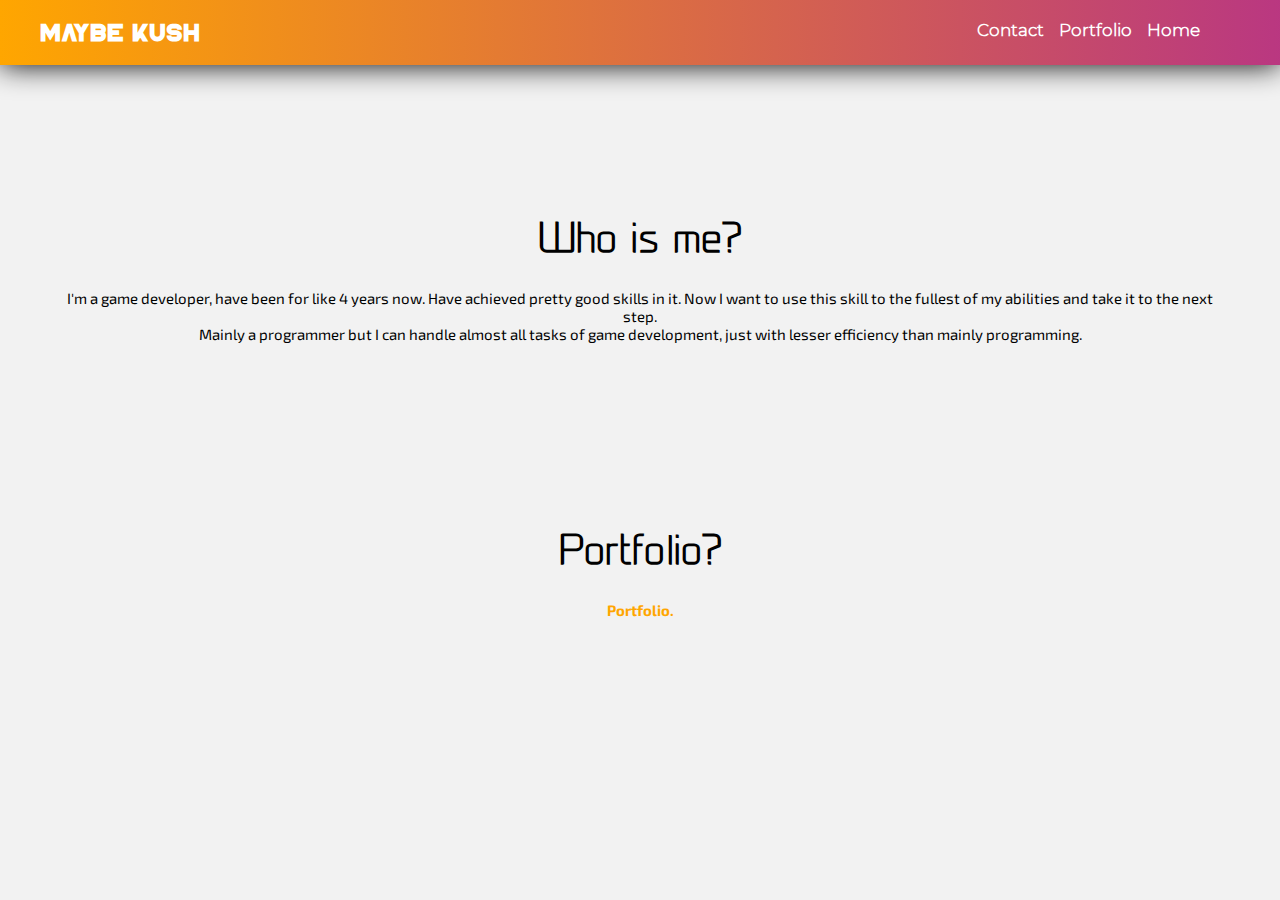
<file: index.html>
<!DOCTYPE html>
<html>

<title>Home | MaybeKush</title>

<head>
  <meta name="viewport" content="width=device-width, initial-scare=1">

  <link rel="apple-touch-icon" sizes="180x180" href="apple-icon-72x72.png">
  <link rel="icon" type="image/png" sizes="32x32" href="favicon-32x32.png">
  <link rel="icon" type="image/png" sizes="16x16" href="favicon-16x16.png">
  <link rel="manifest" href="/site.webmanifest">
  <link rel="stylesheet" href="style.css">
  
</head>

<body>

  <div class = "headbar">
	<div class = "headbar-logo"><a href = "index.html">MAYBE KUSH</a></div>
  <div class = "headbar-list"><a href = "index.html">Home</a></div>
  <div class = "headbar-list"><a href = "portfolio.html">Portfolio</a></div>
  <div class = "headbar-list"><a href = "contact.html">Contact</a></div>
  </div>
  <div class = "smallPause"></div>
  <h1>Who is me?</h1>
  
  <p class="animateSplatUp">
    I'm a game developer, have been for like 4 years now. Have achieved pretty good skills in it. Now I want to use this skill
     to the fullest of my abilities and take it to the next step. <br>
    Mainly a programmer but I can handle almost all tasks of game development, just with lesser efficiency than mainly programming.</p>
  </p>

  <div class = "bigPause"></div>
  <h1 class = "animateSplatDown">Portfolio?</h1>
  
  <p class="animateSplatUp">
    <a href="portfolio.html">Portfolio.</a>
    </p>
  <script src="script.js"></script>
</body>
</html>
</file>
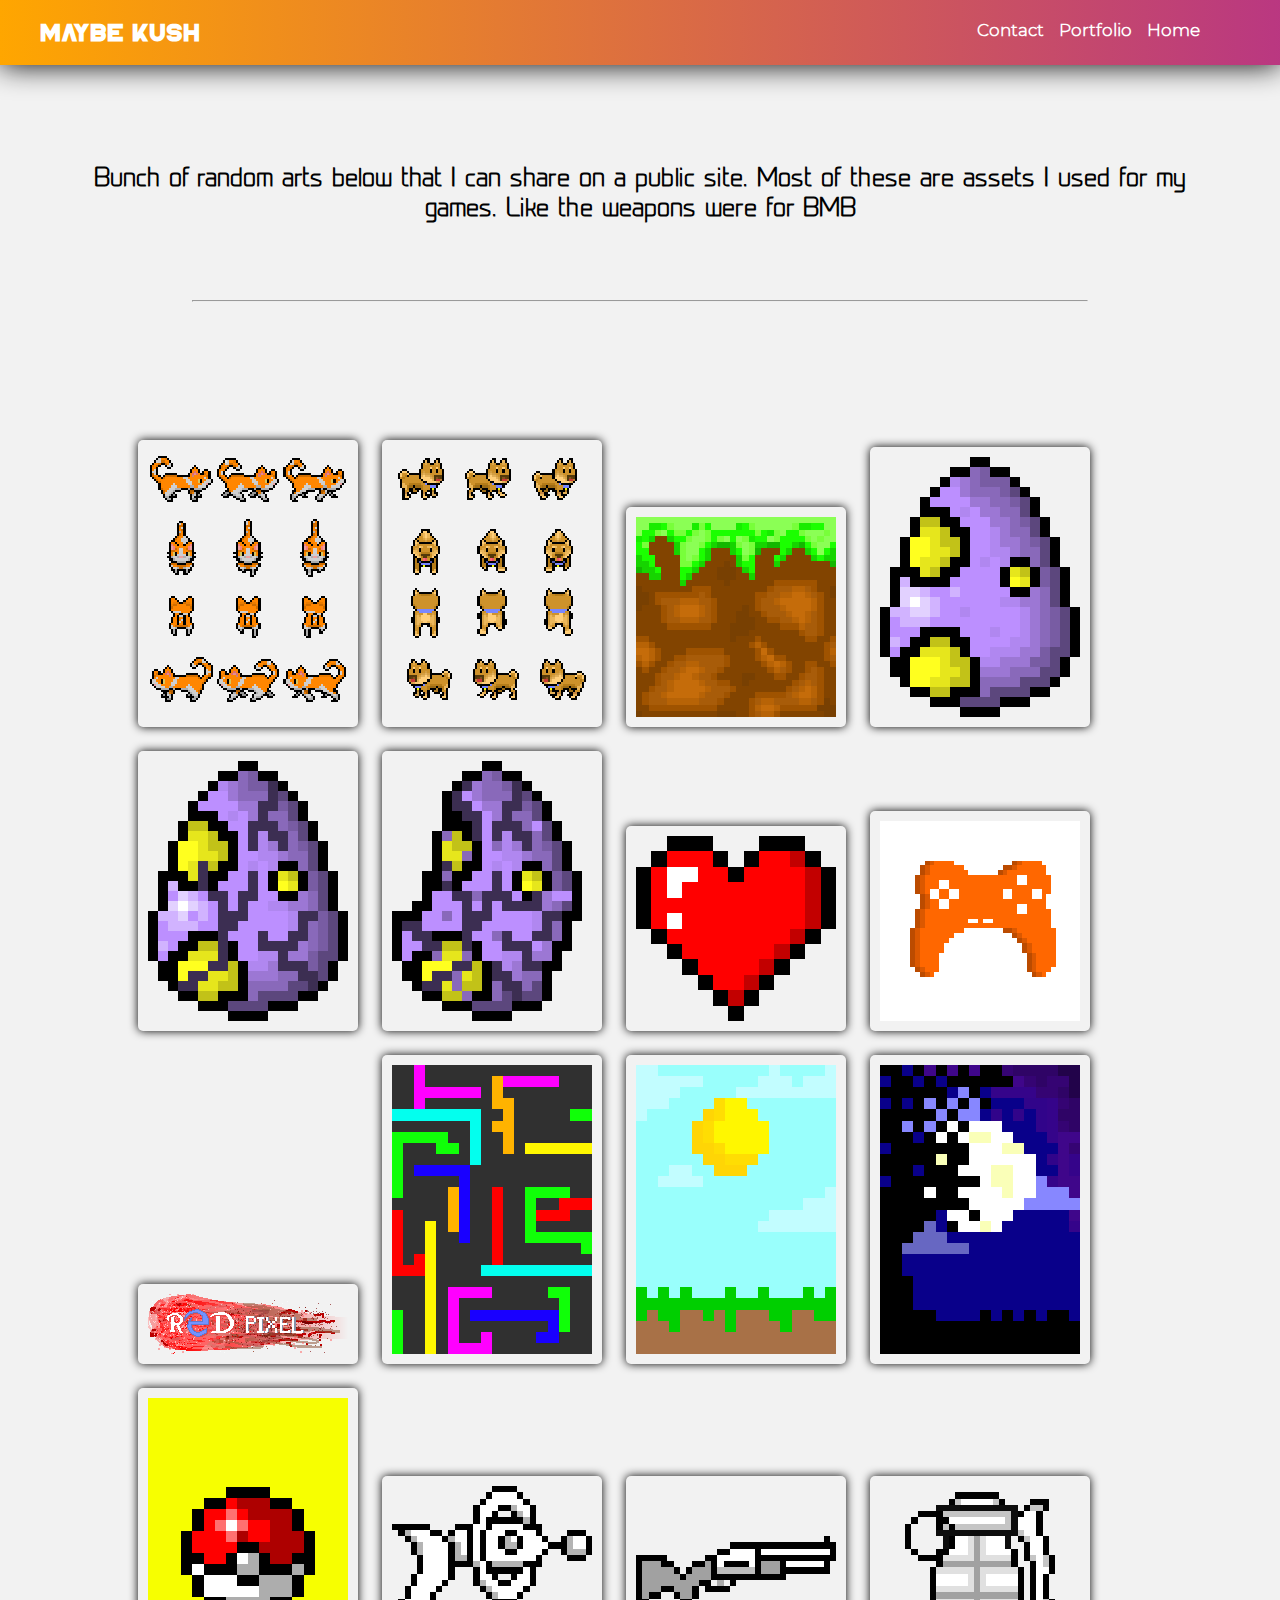
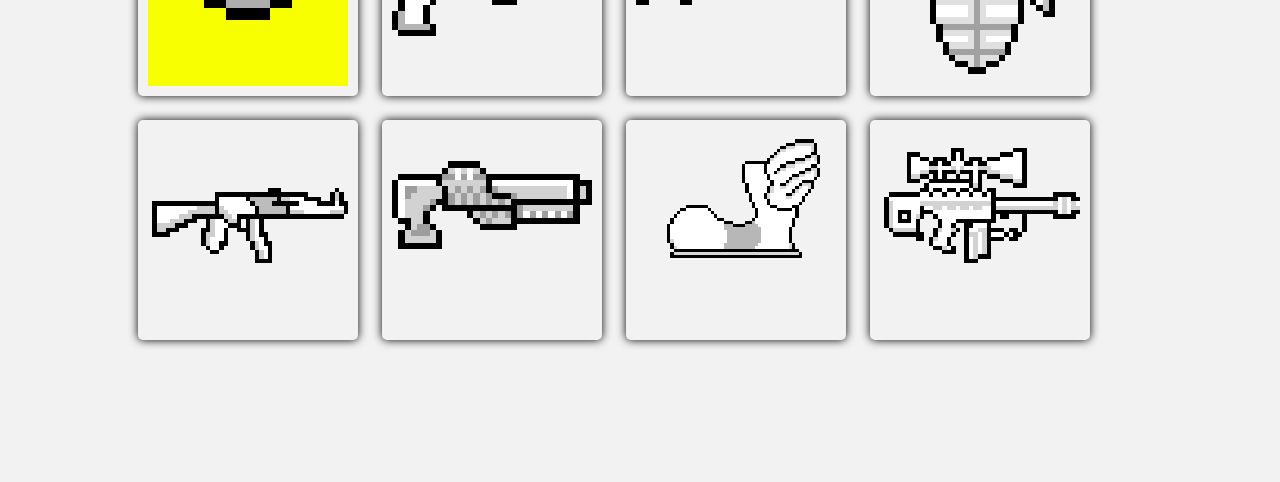
<file: arts.html>
<!DOCTYPE html>
<html>

<title>Arts | MaybeKush</title>

<head>
  <meta name="viewport" content="width=device-width, initial-scare=1">

  <link rel="apple-touch-icon" sizes="180x180" href="apple-icon-72x72.png">
  <link rel="icon" type="image/png" sizes="32x32" href="favicon-32x32.png">
  <link rel="icon" type="image/png" sizes="16x16" href="favicon-16x16.png">
  <link rel="manifest" href="/site.webmanifest">
  <link rel="stylesheet" href="style.css">
  
</head>

<body>

  <div class = "headbar">
	<div class = "headbar-logo"><a href = "index.html">MAYBE KUSH</a></div>
  <div class = "headbar-list"><a href = "index.html">Home</a></div>
  <div class = "headbar-list"><a href = "portfolio.html">Portfolio</a></div>
  <div class = "headbar-list"><a href = "contact.html">Contact</a></div>
  </div>
  
  <h2>Bunch of random arts below that I can share on a public site. Most of these are assets I used for my games.
     Like the weapons were for BMB
  </h2>
  <hr>
  <div class="arts">

    <img src="images/Pixel Arts/Cat-3 Sprite Sheet.png" class = "animateSplatDown">
    <img src="images/Pixel Arts/Dog-1 Sprite Sheet.png" class = "animateSplatDown">
    <img src="images/Pixel Arts/Dirt block jungle.png" class = "animateSplatDown">
    <img src="images/Pixel Arts/eggPerfect.png" class = "animateSplatDown">
    <img src="images/Pixel Arts/eggCracked.png" class = "animateSplatDown">
    <img src="images/Pixel Arts/eggDamaged.png" class = "animateSplatDown">
    <img src="images/Pixel Arts/heart.png" class = "animateSplatDown">
    <img src="images/Pixel Arts/Logo high res.png" class = "animateSplatDown">
    <img src="images/Pixel Arts/Red Pixel Logo1.png" class = "animateSplatDown">
    <img src="images/Pixel Arts/SmartPhoneWallpaper1.png" class = "animateSplatDown">
    <img src="images/Pixel Arts/SmartPhoneWallpaper3.png" class = "animateSplatDown">
    <img src="images/Pixel Arts/SmartPhoneWallpaper4.png" class = "animateSplatDown">
    <img src="images/Pixel Arts/SmartPhoneWallpaper5.png" class = "animateSplatDown">
    <img src="images/Pixel Arts/BuzzGun.png" class = "animateSplatDown">
    <img src="images/Pixel Arts/Shotgun.png" class = "animateSplatDown">
    <img src="images/Pixel Arts/Grenade.png" class = "animateSplatDown">
    <img src="images/Pixel Arts/AK47.png" class = "animateSplatDown">
    <img src="images/Pixel Arts/LazerGun.png" class = "animateSplatDown">
    <img src="images/Pixel Arts/Dash.png" class = "animateSplatDown">
    <img src="images/Pixel Arts/SniperRIfle.png" class = "animateSplatDown">
  </div>
  <script src="script.js"></script>
</body>
</html>
</file>
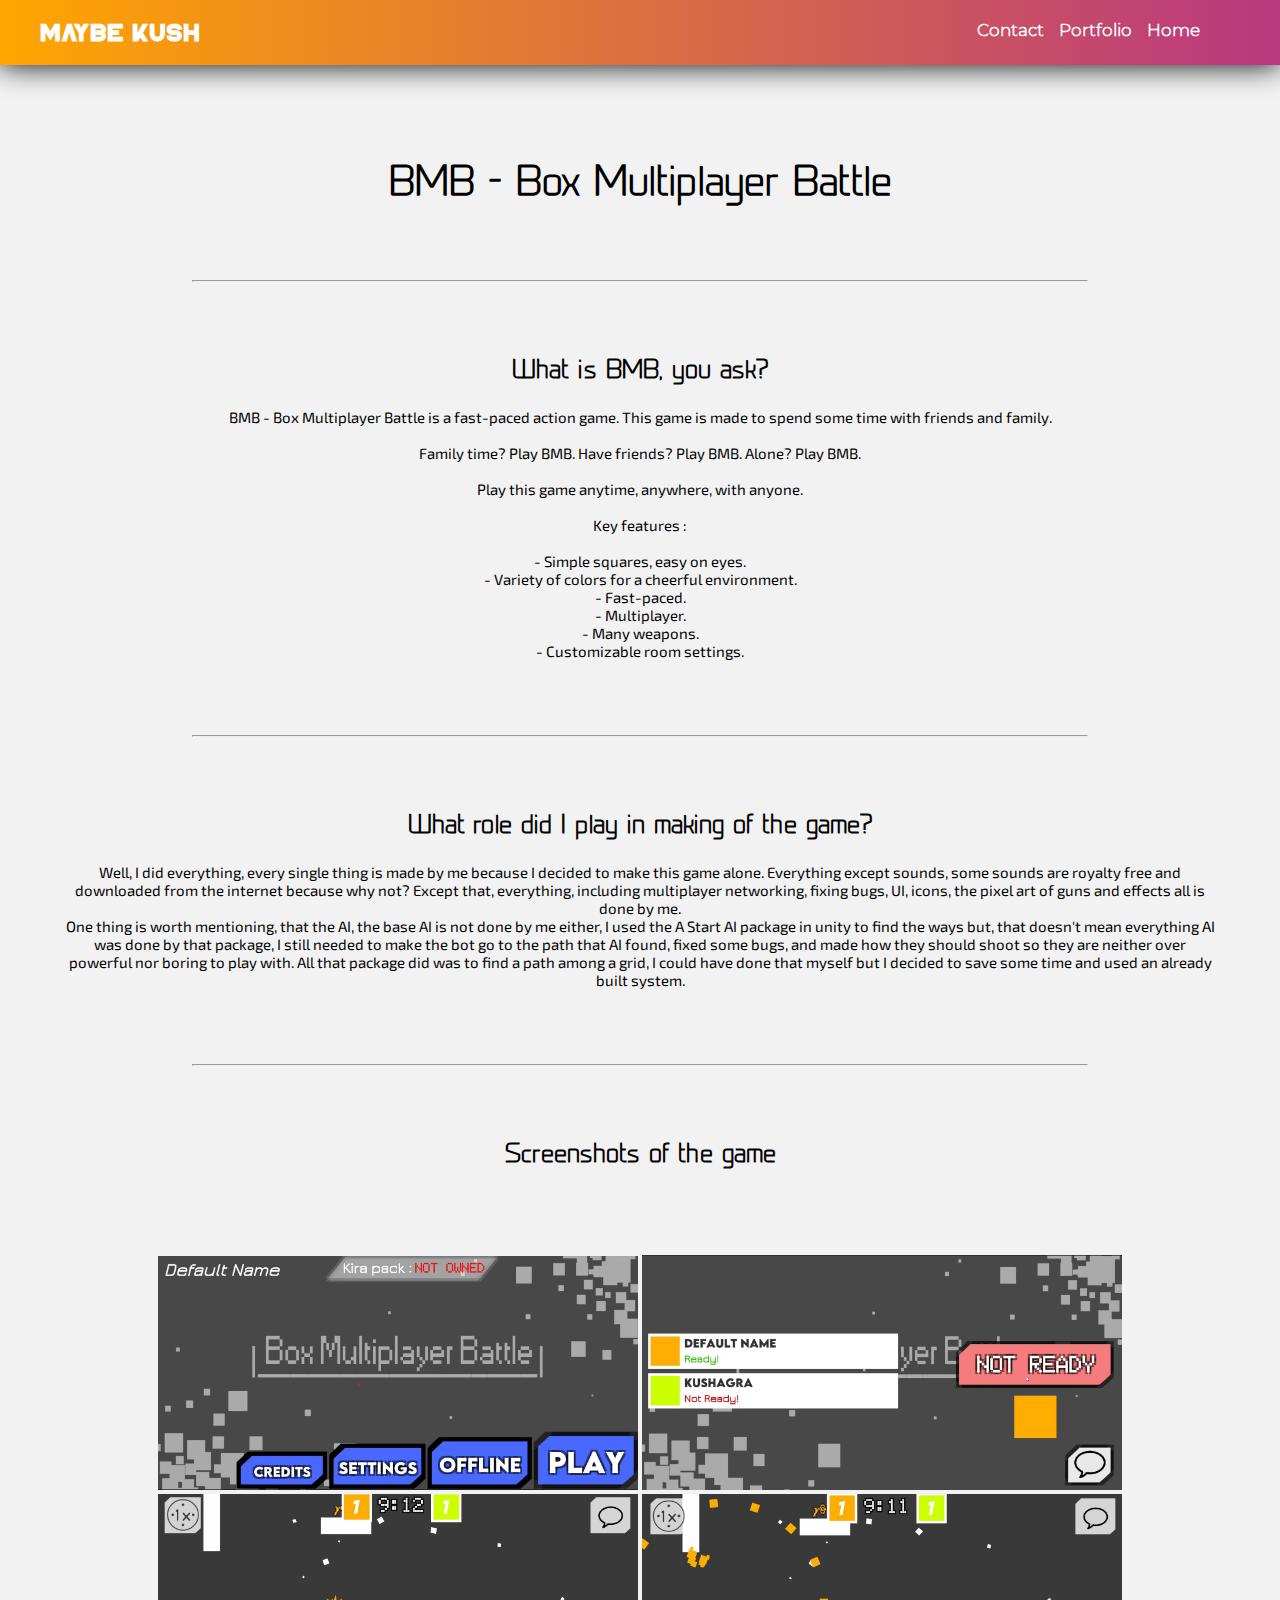
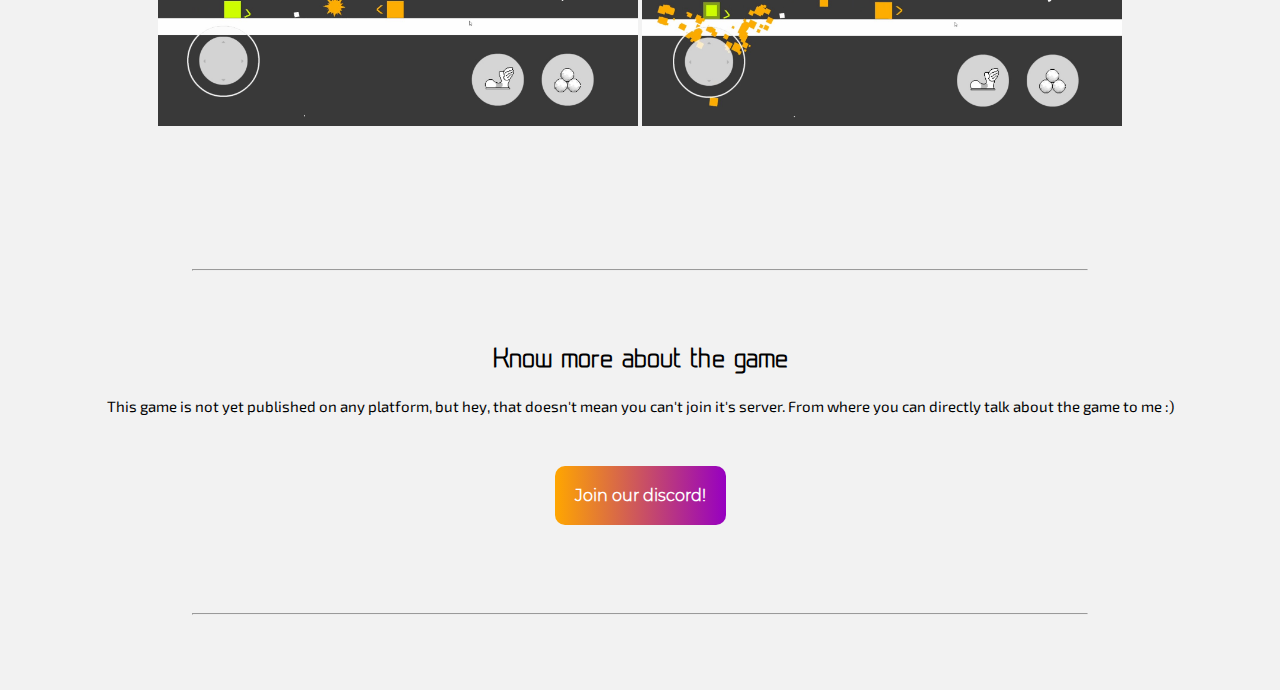
<file: bmb.html>
<!DOCTYPE html>
<html>

<title>BMB | MaybeKush</title>

<head>
  <meta name="viewport" content="width=device-width, initial-scare=1">
  
  <link rel="apple-touch-icon" sizes="180x180" href="apple-icon-72x72.png">
  <link rel="icon" type="image/png" sizes="32x32" href="favicon-32x32.png">
  <link rel="icon" type="image/png" sizes="16x16" href="favicon-16x16.png">
  <link rel="manifest" href="/site.webmanifest">
  <link rel="stylesheet" href="style.css">

</head>

<body>

  <div class = "headbar">
	<div class = "headbar-logo"><a href = "index.html">MAYBE KUSH</a></div>
  <div class = "headbar-list"><a href = "index.html">Home</a></div>
  <div class = "headbar-list"><a href = "portfolio.html">Portfolio</a></div>
  <div class = "headbar-list"><a href = "contact.html">Contact</a></div>
  </div>

  <h1>BMB - Box Multiplayer Battle</h1>
  <hr>
  <h2  class = "animateSplatDown">What is BMB, you ask?</h2>
  
  <div class="text-wrapper"><p class = "animateSplatUp">BMB - Box Multiplayer Battle is a fast-paced action game. This game is made to spend some time with friends and family.
  <br><br>
	Family time? Play BMB.
	Have friends? Play BMB.
	Alone? Play BMB.
	<br><br>
	Play this game anytime, anywhere, with anyone.
	<br><br>
	Key features : 
	<br><br>
	- Simple squares, easy on eyes.<br>
	- Variety of colors for a cheerful environment.<br>
	- Fast-paced.<br>
	- Multiplayer.<br>
	- Many weapons.<br>
	- Customizable room settings.<br>
  </p></div>
  
  <hr>
  <h2 class = "animateSplatDown">What role did I play in making of the game?</h2>
  <div class="text-wrapper"><p class = "animateSplatUp">Well, I did everything, every single thing is made by me because I decided to make this game alone. Everything except sounds, some sounds
   are royalty free and downloaded from the internet because why not? Except that, everything, including multiplayer networking, fixing bugs, UI,
   icons, the pixel art of guns and effects all is done by me.<br> One thing is worth mentioning, that the AI, the base AI is not done by me either,
   I used the A Start AI package in unity to find the ways but, that doesn't mean everything AI was done by that package, I still needed to make the
   bot go to the path that AI found, fixed some bugs, and made how they should shoot so they are neither over powerful nor boring to play with. All
   that package did was to find a path among a grid, I could have done that myself but I decided to save some time and used an already built system.
  </p></div>
  <hr>
  <h2 class = "animateSplatDown">Screenshots of the game</h2>

  <div class = "bmbScreenshots mediumImage-wrapper">
	<img src="images/bmbSS1.jpg" alt="BMB preview" class = "animateSplatDown">
	<img src="images/bmbSS2.jpg" alt="BMB preview" class = "animateSplatDown">
	<img src="images/bmbSS3.jpg" alt="BMB preview" class = "animateSplatDown">
	<img src="images/bmbSS4.jpg" alt="BMB preview" class = "animateSplatDown">
  </div>
  <hr>
    <h2 class = "animateSplatDown">Know more about the game</h2>
  <div class="text-wrapper"><p class = "animateSplatUp">This game is not yet published on any platform, but hey, that doesn't mean you can't join it's server. From where you can directly talk 
	about the game to me :)</p></div>
	<br><br>
	<div class = "links-container">
    <div class = "animateSplatUp">
	  <a href = "https://discord.gg/rAbnVWa" target="_blank"><div class = "links">Join our discord!</div></a>
	</div></div>
  <hr>

  <script src="script.js"></script>

</body>
</html>
</file>
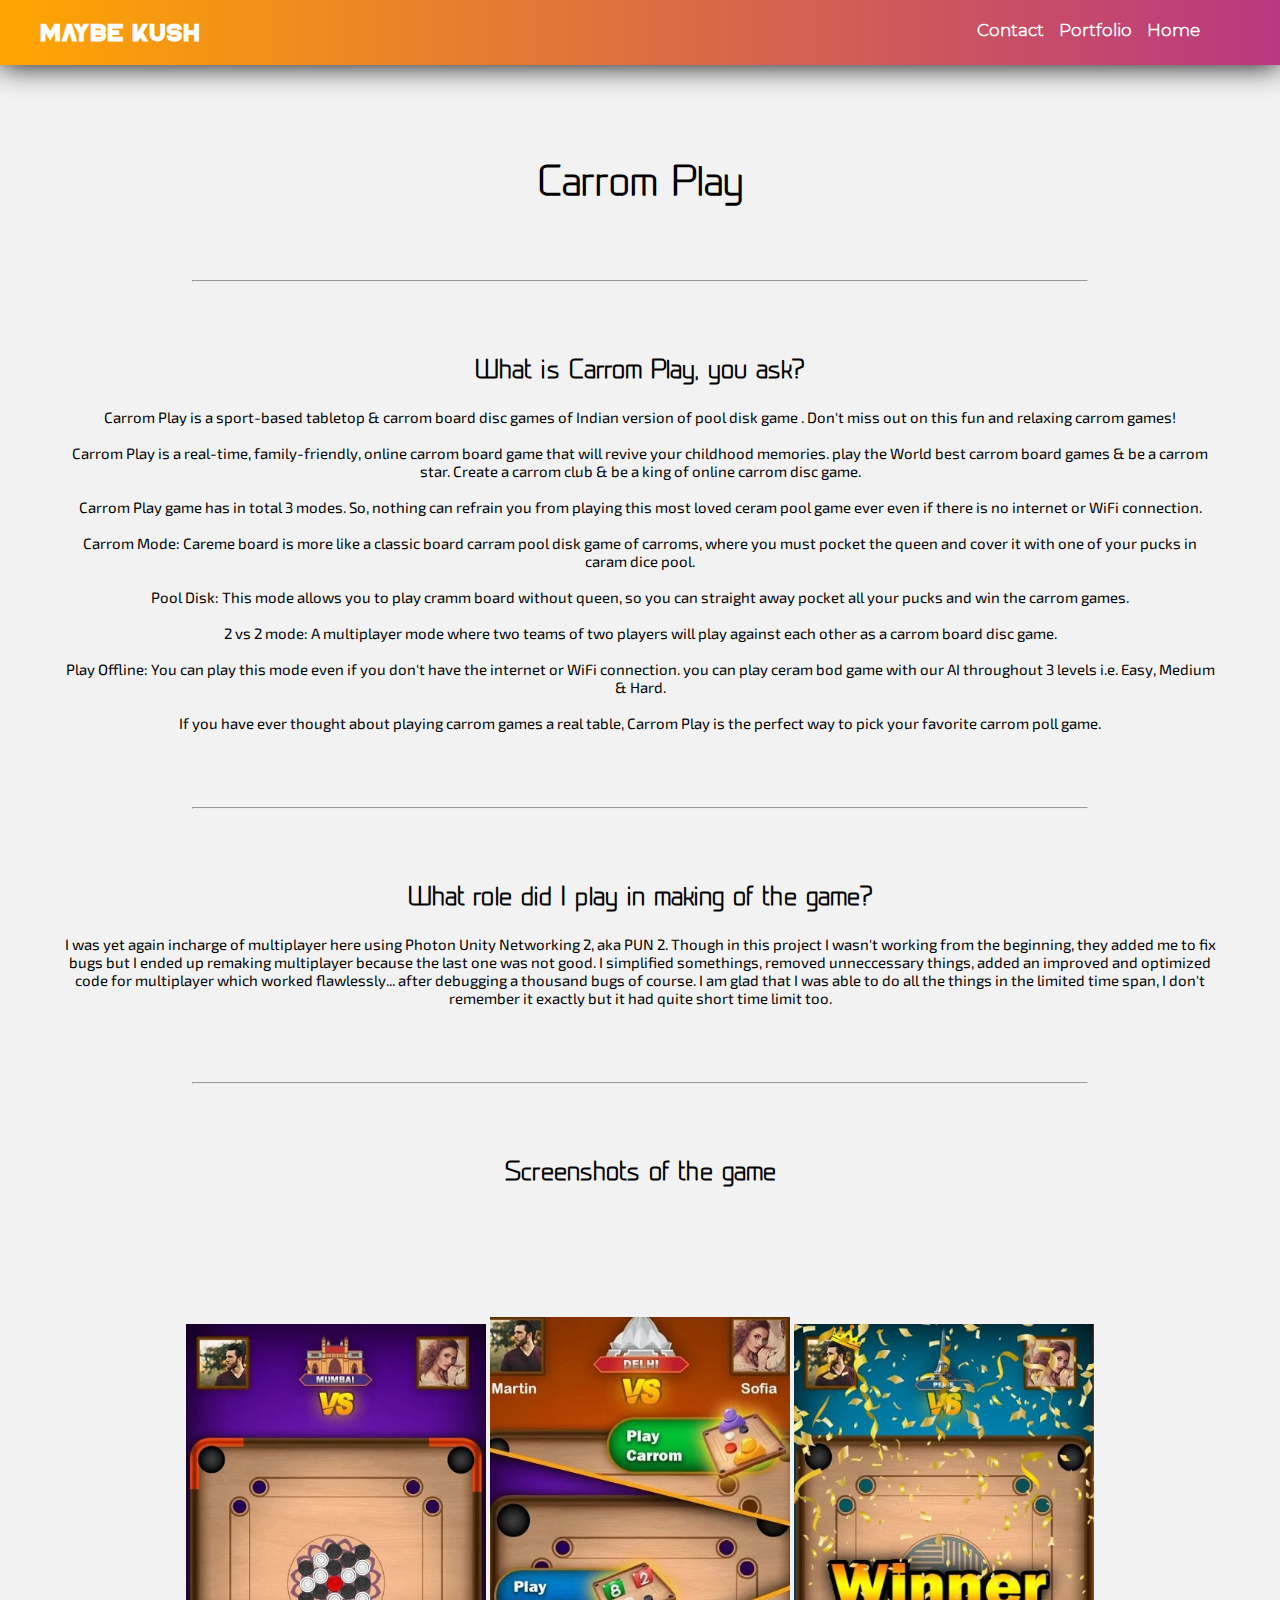
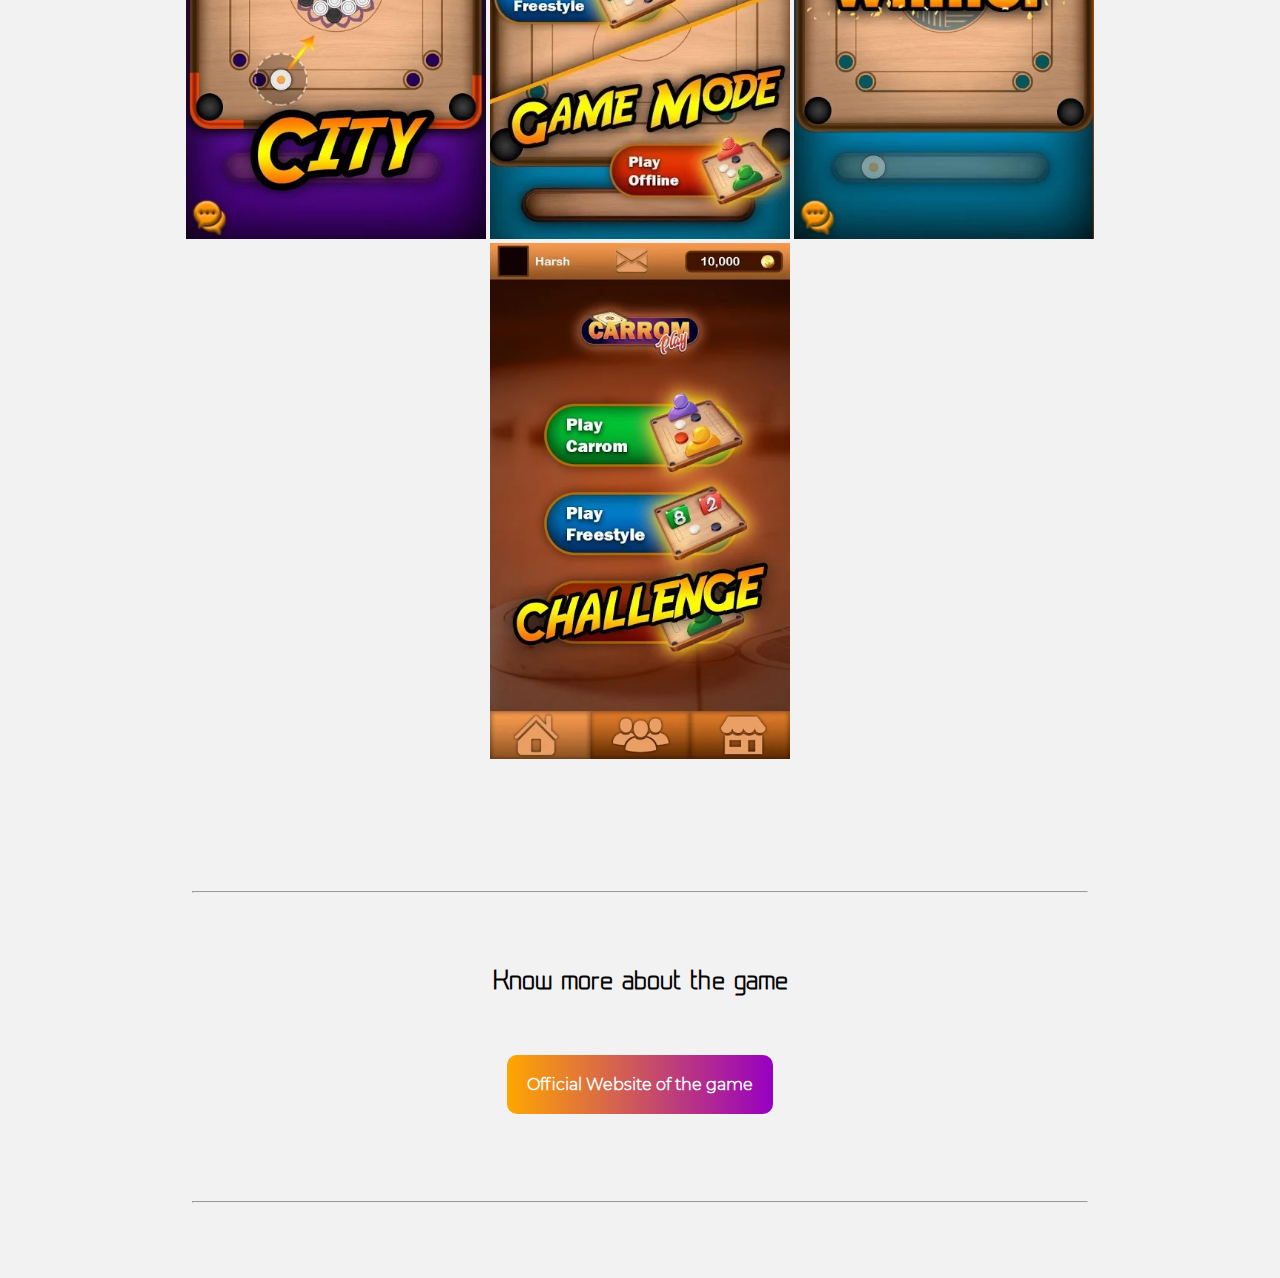
<file: carromPlay.html>
<!DOCTYPE html>
<html>

<title>Carrom Play | MaybeKush</title>

<head>
  <meta name="viewport" content="width=device-width, initial-scare=1">

  <link rel="apple-touch-icon" sizes="180x180" href="apple-icon-72x72.png">
  <link rel="icon" type="image/png" sizes="32x32" href="favicon-32x32.png">
  <link rel="icon" type="image/png" sizes="16x16" href="favicon-16x16.png">
  <link rel="manifest" href="/site.webmanifest">
  <link rel="stylesheet" href="style.css">
  
</head>

<body>

  <div class = "headbar">
	<div class = "headbar-logo"><a href = "index.html">MAYBE KUSH</a></div>
  <div class = "headbar-list"><a href = "index.html">Home</a></div>
  <div class = "headbar-list"><a href = "portfolio.html">Portfolio</a></div>
  <div class = "headbar-list"><a href = "contact.html">Contact</a></div>
  </div>

  <h1>Carrom Play</h1>
  <hr>
  <h2 class = "animateSplatDown">What is Carrom Play, you ask?</h2>
  
  <p class = "animateSplatUp">Carrom Play is a sport-based tabletop & carrom board disc games of Indian version of pool disk game . Don't miss out on this fun and relaxing carrom games!
    <br><br>
	Carrom Play is a real-time, family-friendly, online carrom board game that will revive your childhood memories. play the World best carrom board games & be a carrom star. Create a carrom club & be a king of online carrom disc game.
	<br><br>
	Carrom Play game has in total 3 modes. So, nothing can refrain you from playing this most loved ceram pool game ever even if there is no internet or WiFi connection.
	<br><br>
	Carrom Mode: Careme board is more like a classic board carram pool disk game of carroms, where you must pocket the queen and cover it with one of your pucks in caram dice pool.
	<br><br>
	Pool Disk: This mode allows you to play cramm board without queen, so you can straight away pocket all your pucks and win the carrom games.
	<br><br>
	2 vs 2 mode: A multiplayer mode where two teams of two players will play against each other as a carrom board disc game.
	<br><br>
	Play Offline: You can play this mode even if you don't have the internet or WiFi connection. you can play ceram bod game with our AI throughout 3 levels i.e. Easy, Medium & Hard.
	<br><br>
	If you have ever thought about playing carrom games a real table, Carrom Play is the perfect way to pick your favorite carrom poll game.
  </p>
  
  <hr>
  <h2 class = "animateSplatDown">What role did I play in making of the game?</h2>
  <p class = "animateSplatUp">I was yet again incharge of multiplayer here using Photon Unity Networking 2, aka PUN 2. Though in this project I wasn't working from the beginning,
   they added me to fix bugs but I ended up remaking multiplayer because the last one was not good. I simplified somethings, removed unneccessary things,
   added an improved and optimized code for multiplayer which worked flawlessly... after debugging a thousand bugs of course. I am glad that I was able to
   do all the things in the limited time span, I don't remember it exactly but it had quite short time limit too.
  </p>
  <hr>
  <h2 class = "animateSplatDown">Screenshots of the game</h2>

  <div class = "sosSquadScreenshots">
	<img src="images/carromPlaySS1.webp" alt="Carrom Play preview" class = "animateSplatDown">
	<img src="images/carromPlaySS2.webp" alt="Carrom Play preview" class = "animateSplatDown">
	<img src="images/carromPlaySS3.webp" alt="Carrom Play preview" class = "animateSplatDown">
	<img src="images/carromPlaySS4.webp" alt="Carrom Play preview" class = "animateSplatDown">
  </div>
  <hr>
    <h2 class = "animateSplatDown">Know more about the game</h2>

	<br><br>

	<div class = "links-container">
    <div class = "animateSplatUp">
	  <a href = "https://www.entwik.com/" target="_blank"><div class = "links">Official Website of the game</div></a>
	</div></div>
  <hr>
  <script src="script.js"></script>
</body>
</html>
</file>
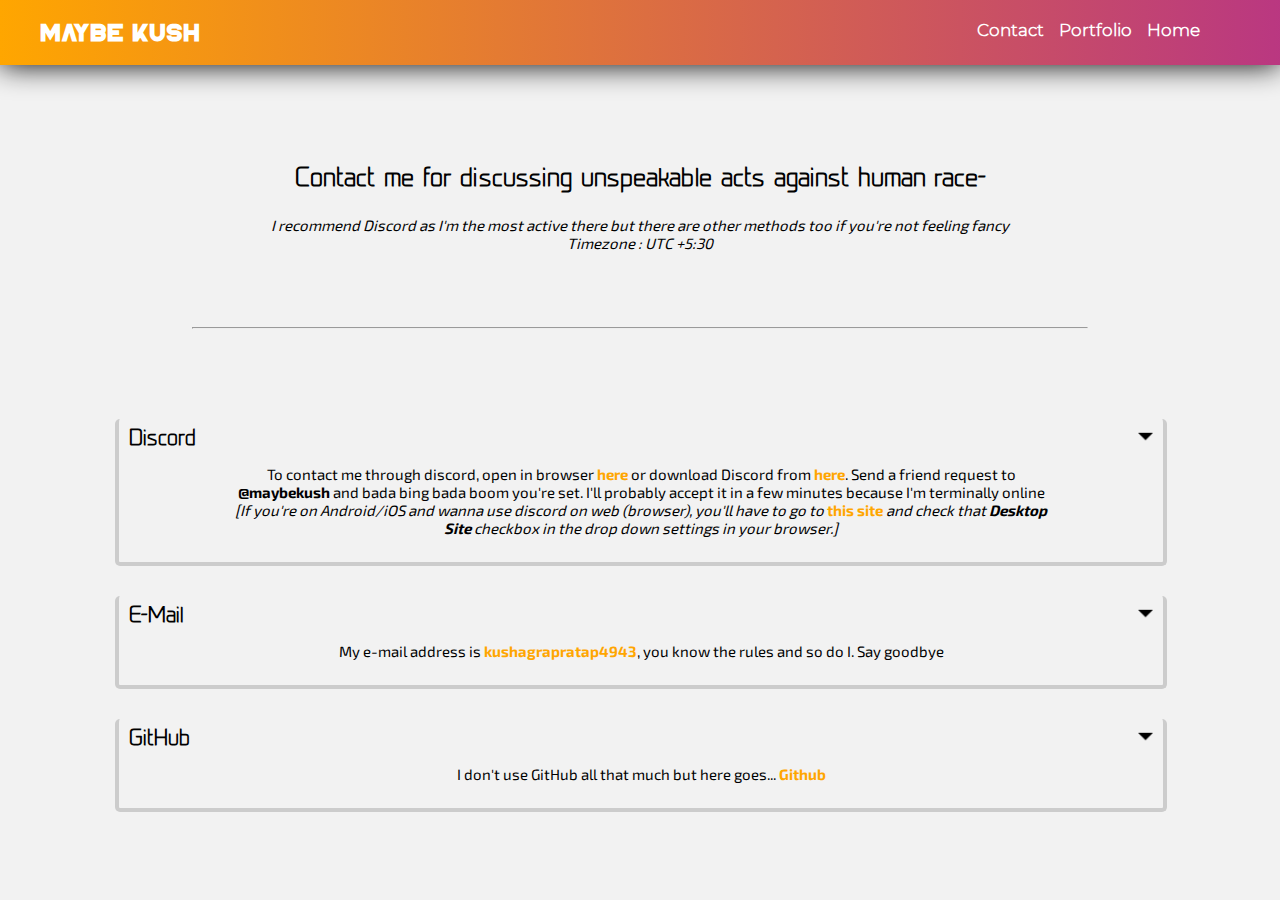
<file: contact.html>
<!DOCTYPE html>
<html>

<title>Contact | MaybeKush</title>

<head>
  <meta name="viewport" content="width=device-width, initial-scare=1">
  
  <link rel="apple-touch-icon" sizes="180x180" href="apple-icon-72x72.png">
  <link rel="icon" type="image/png" sizes="32x32" href="favicon-32x32.png">
  <link rel="icon" type="image/png" sizes="16x16" href="favicon-16x16.png">
  <link rel="manifest" href="/site.webmanifest">
  <link rel="stylesheet" href="style.css">
  
</head>

<body>

  <div class = "headbar">
	<div class = "headbar-logo"><a href = "index.html">MAYBE KUSH</a></div>
  <div class = "headbar-list"><a href = "index.html">Home</a></div>
  <div class = "headbar-list"><a href = "portfolio.html">Portfolio</a></div>
  <div class = "headbar-list"><a href = "contact.html">Contact</a></div>
  </div>

  <h2>Contact me for discussing unspeakable acts against human race-</h2>
  <p class="animateSplatUp"> <i>I recommend Discord as I'm the most active there but there are other methods too if you're not feeling fancy
    <br> Timezone : UTC +5:30
  </i></p>

  <hr>

  <div class="animateSplatUp">
    <div class="dropdownItem">Discord <img src="images/downArrow.png" alt="Down Arrow">
      <div class="dropdown-content">
        <p>To contact me through discord, open in browser <a href="https://discord.com/app" target="_blank">here</a> or download Discord from <a href="https://discord.com/" target="_blank">
          here</a>. Send a friend request to <b>@maybekush</b> and bada bing bada boom you're set. I'll probably accept it in a few minutes 
          because I'm terminally online<br>
        <i>[If you're on Android/iOS and wanna use discord on web (browser), you'll have to go to </i><a href="https://discord.com/app" target="_blank">this site</a> <i>and 
          check that <b>Desktop Site</b> checkbox in the drop down settings in your browser.]</i>
        </p>
      </div>
    </div>
  </div>

  <div class="animateSplatUp">
    <div class="dropdownItem">E-Mail <img src="images/downArrow.png" alt="Down Arrow">
      <div class="dropdown-content">
        <p>My e-mail address is <a href = "mailto: kushagrapratap4943@gmail.com" target="_blank">kushagrapratap4943</a>, you know the rules and so do I.
          Say goodbye
        </p>
      </div>
    </div>
  </div>

  <div class="animateSplatUp">
    <div class="dropdownItem">GitHub <img src="images/downArrow.png" alt="Down Arrow">
      <div class="dropdown-content">
        <p>I don't use GitHub all that much but here goes... <a href="https://github.com/MaybeKush" target="_blank">Github</a>
        </p>
      </div>
    </div>
  </div>
  <script src="script.js"></script>
</body>
</html>
</file>
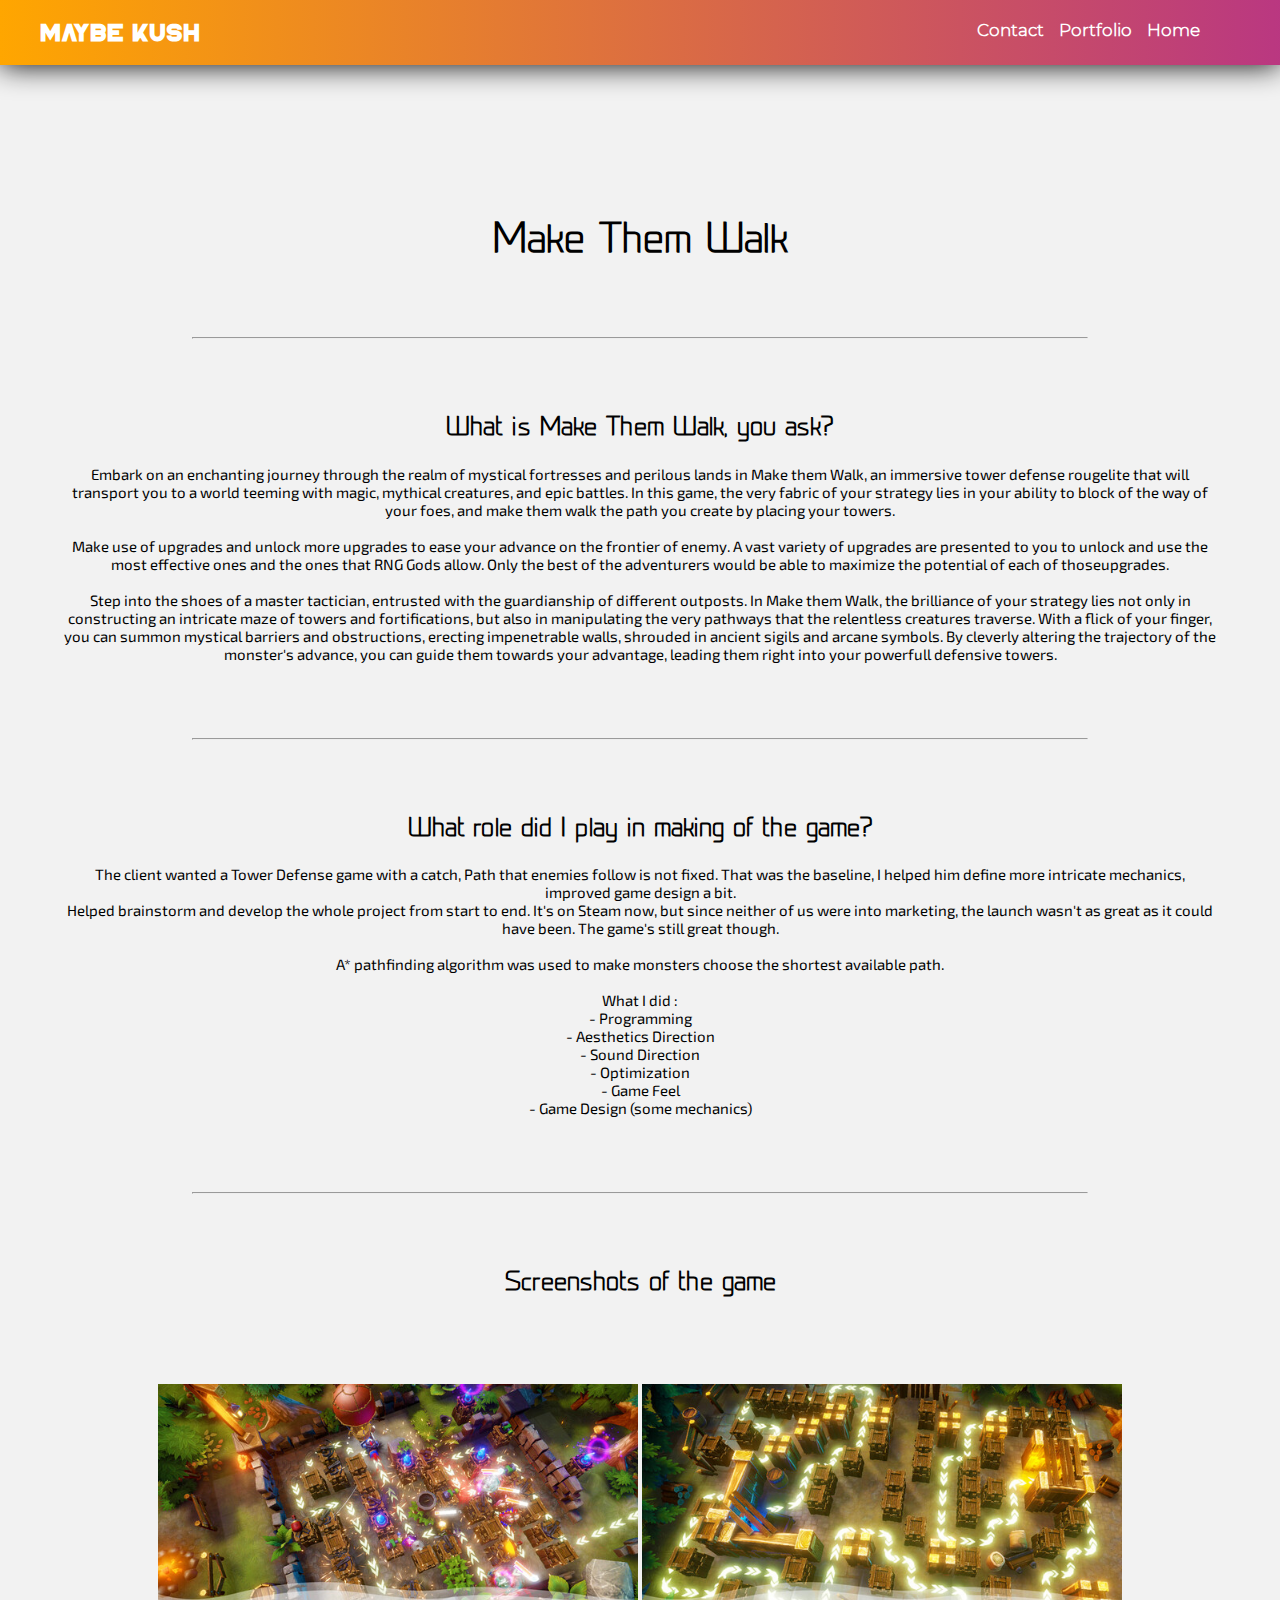
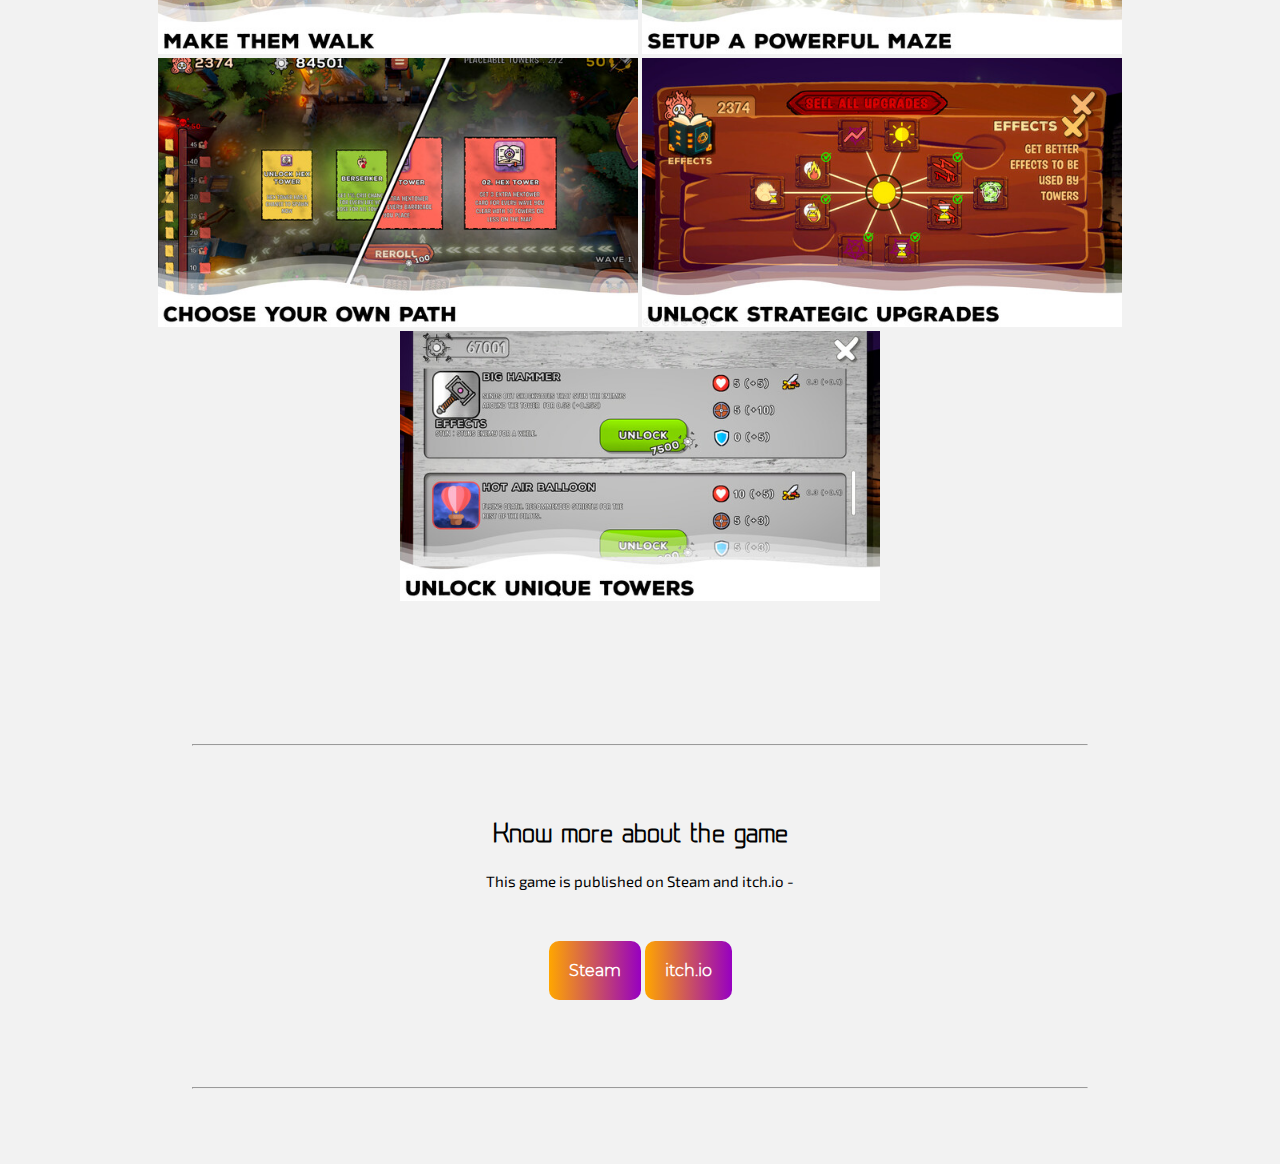
<file: dangerousDungeon.html>
<!DOCTYPE html>
<html>

<title>Make Them Walk | MaybeKush</title>

<head>
  <meta name="viewport" content="width=device-width, initial-scare=1">

  <link rel="apple-touch-icon" sizes="180x180" href="apple-icon-72x72.png">
  <link rel="icon" type="image/png" sizes="32x32" href="favicon-32x32.png">
  <link rel="icon" type="image/png" sizes="16x16" href="favicon-16x16.png">
  <link rel="manifest" href="/site.webmanifest">
  <link rel="stylesheet" href="style.css">
  
</head>

<body>

  <div class = "headbar">
	<div class = "headbar-logo"><a href = "index.html">MAYBE KUSH</a></div>
  <div class = "headbar-list"><a href = "index.html">Home</a></div>
  <div class = "headbar-list"><a href = "portfolio.html">Portfolio</a></div>
  <div class = "headbar-list"><a href = "contact.html">Contact</a></div>
  </div>
  <div class = "smallPause"></div>
  
  <h1>Make Them Walk</h1>
  <hr>
  <h2  class = "animateSplatDown">What is Make Them Walk, you ask?</h2>
  
  <div class="text-wrapper"><p class = "animateSplatUp">
    Embark on an enchanting journey through the realm of mystical fortresses and perilous lands in Make them Walk,
    an immersive tower defense rougelite that will transport you to a world teeming with magic, mythical creatures,
    and epic battles. In this game, the very fabric of your strategy lies in your ability to block of the way of your
    foes, and make them walk the path you create by placing your towers. <br><br>
    Make use of upgrades and unlock more upgrades to ease your advance on the frontier of enemy. A vast variety of
    upgrades are presented to you to unlock and use the most effective ones and the ones that RNG Gods allow.
    Only the best of the adventurers would be able to maximize the potential of each of thoseupgrades.
    <br><br>
    Step into the shoes of a master tactician, entrusted with the guardianship of different outposts. In Make them
    Walk, the brilliance of your strategy lies not only in constructing an intricate maze of towers and fortifications,
    but also in manipulating the very pathways that the relentless creatures traverse. With a flick of your finger,
    you can summon mystical barriers and obstructions, erecting impenetrable walls, shrouded in ancient sigils and
    arcane symbols. By cleverly altering the trajectory of the monster's advance, you can guide them towards your
    advantage, leading them right into your powerfull defensive towers.
  </p></div>
  
  <hr>
  <h2 class = "animateSplatDown">What role did I play in making of the game?</h2>
  <div class="text-wrapper"><p class = "animateSplatUp">
    The client wanted a Tower Defense game with a catch, Path that enemies follow is not fixed. That was the baseline,
    I helped him define more intricate mechanics, improved game design a bit.<br> Helped brainstorm and develop the whole
    project from start to end. It's on Steam now, but since neither of us were into marketing, the launch wasn't as
    great as it could have been. The game's still great though.
    <br><br>
    A* pathfinding algorithm was used to make monsters choose the shortest available path.
    <br><br>
    What I did :<br>
    - Programming<br>
    - Aesthetics Direction<br>
    - Sound Direction<br>
    - Optimization<br>
    - Game Feel<br>
    - Game Design (some mechanics)<br>
  </p></div>
  <hr>
  <h2 class = "animateSplatDown">Screenshots of the game</h2>

  <div class = "bmbScreenshots mediumImage-wrapper">
	<img src="images/MakeEmWalkSS1.jpg" alt="BMB preview" class = "animateSplatDown">
	<img src="images/MakeEmWalkSS2.jpg" alt="BMB preview" class = "animateSplatDown">
	<img src="images/MakeEmWalkSS3.jpg" alt="BMB preview" class = "animateSplatDown">
	<img src="images/MakeEmWalkSS4.jpg" alt="BMB preview" class = "animateSplatDown">
  <img src="images/MakeEmWalkSS5.jpg" alt="BMB preview" class = "animateSplatDown">
  </div>
  <hr>
    <h2 class = "animateSplatDown">Know more about the game</h2>
  <div class="text-wrapper"><p class = "animateSplatUp">This game is published on Steam and itch.io -</p></div>
	<br><br>
	<div class = "links-container">
    <div class = "animateSplatUp">
	  <a href = "https://store.steampowered.com/app/2511350/Make_Them_Walk/" target="_blank"><div class = "links">
      Steam</div></a>
    <a href = "https://maybekush.itch.io/make-em-walk" target="_blank"><div class = "links">
      itch.io</div></a>
	</div></div></div>
  <hr>

  <script src="script.js"></script>
</body>
</html>
</file>
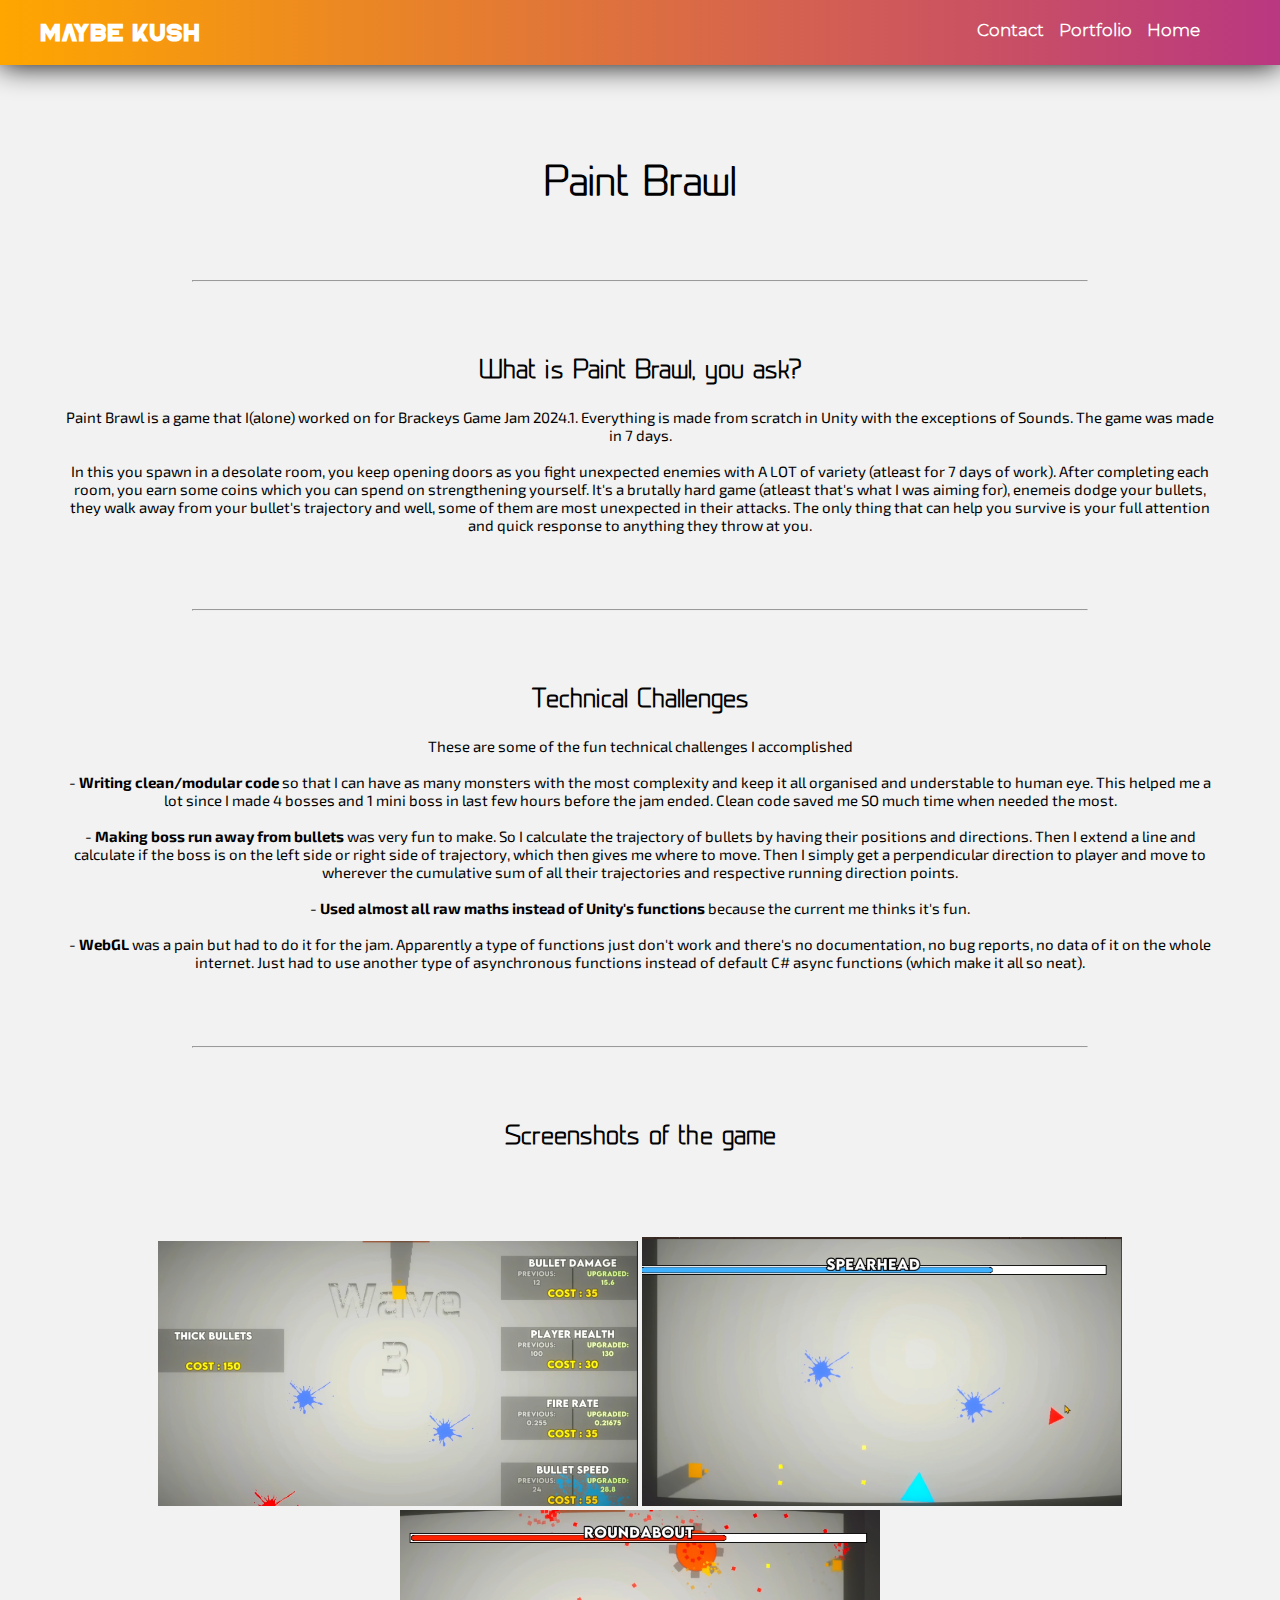
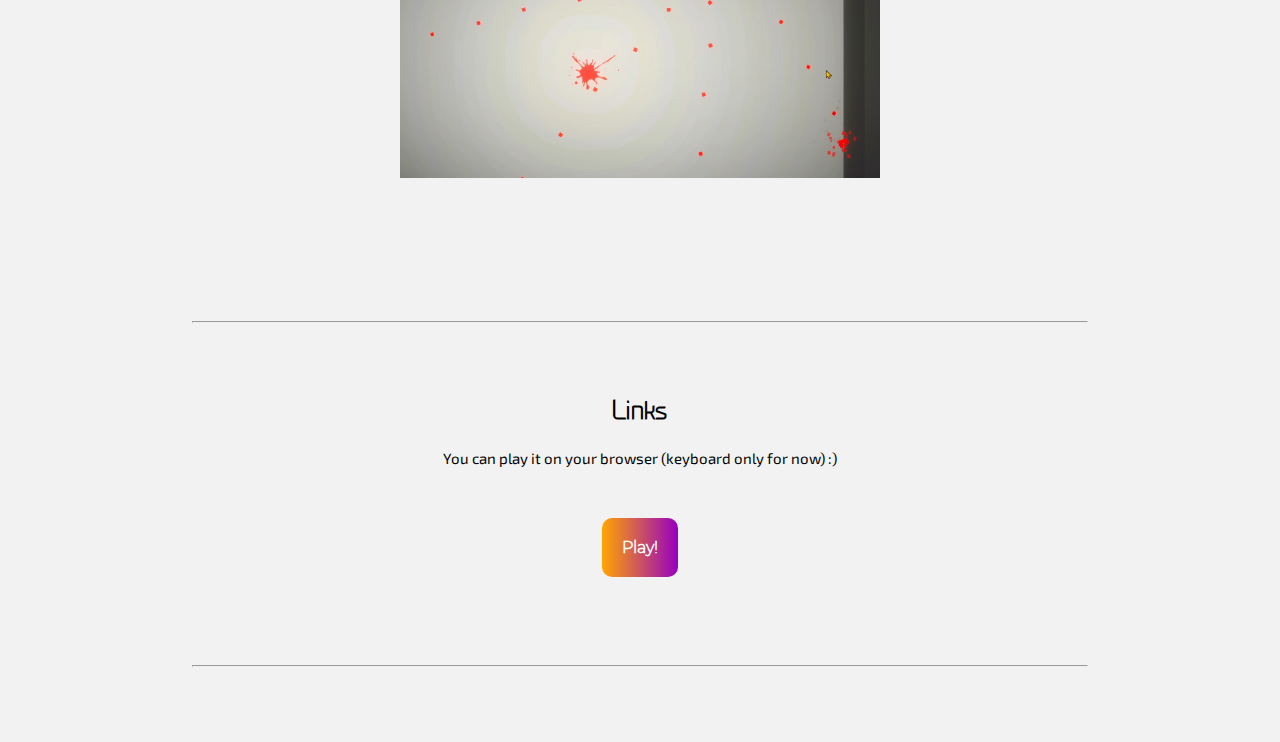
<file: paintBrawl.html>
<!DOCTYPE html>
<html>

<title>Paint Brawl | MaybeKush</title>

<head>
  <meta name="viewport" content="width=device-width, initial-scare=1">
  
  <link rel="apple-touch-icon" sizes="180x180" href="apple-icon-72x72.png">
  <link rel="icon" type="image/png" sizes="32x32" href="favicon-32x32.png">
  <link rel="icon" type="image/png" sizes="16x16" href="favicon-16x16.png">
  <link rel="manifest" href="/site.webmanifest">
  <link rel="stylesheet" href="style.css">

</head>

<body>

  <div class = "headbar">
	<div class = "headbar-logo"><a href = "index.html">MAYBE KUSH</a></div>
  <div class = "headbar-list"><a href = "index.html">Home</a></div>
  <div class = "headbar-list"><a href = "portfolio.html">Portfolio</a></div>
  <div class = "headbar-list"><a href = "contact.html">Contact</a></div>
  </div>

  <h1>Paint Brawl</h1>
  <hr>
  <h2  class = "animateSplatDown">What is Paint Brawl, you ask?</h2>
  
  <div class="text-wrapper"><p class = "animateSplatUp">Paint Brawl is a game that I(alone) worked on for Brackeys
    Game Jam 2024.1. Everything is made from scratch in Unity with the exceptions of Sounds. The game was made
    in 7 days. <br><br>

    In this you spawn in a desolate room, you keep opening doors as you fight unexpected enemies with A LOT of variety
    (atleast for 7 days of work). After completing each room, you earn some coins which you can spend on strengthening
    yourself. It's a brutally hard game (atleast that's what I was aiming for), enemeis dodge your bullets, they walk
    away from your bullet's trajectory and well, some of them are most unexpected in their attacks. The only thing
    that can help you survive is your full attention and quick response to anything they throw at you.
  </p></div>
  
  <hr>
  <h2 class = "animateSplatDown">Technical Challenges</h2>
  <div class="text-wrapper"><p class = "animateSplatUp"> These are some of the fun technical challenges I accomplished
      <br><br>- <b>Writing clean/modular code</b> so that I can have as many monsters with the most complexity and keep it all 
      organised and understable to human eye. This helped me a lot since I made 4 bosses and 1 mini boss in last few
      hours before the jam ended. Clean code saved me SO much time when needed the most.
      <br><br>- <b>Making boss run away from bullets </b> was very fun to make. So I calculate the trajectory of bullets
      by having their positions and directions. Then I extend a line and calculate if the boss is on the left side or
      right side of trajectory, which then gives me where to move. Then I simply get a perpendicular direction to player
      and move to wherever the cumulative sum of all their trajectories and respective running direction points.
      <br><br>- <b>Used almost all raw maths instead of Unity's functions </b> because the current me thinks it's fun.
      <br><br>- <b>WebGL </b> was a pain but had to do it for the jam. Apparently a type of functions just don't work
      and there's no documentation, no bug reports, no data of it on the whole internet. Just had to use another type
      of asynchronous functions instead of default C# async functions (which make it all so neat).
  </p></div>
  <hr>
  <h2 class = "animateSplatDown">Screenshots of the game</h2>

  <div class = "bmbScreenshots mediumImage-wrapper">
	<img src="images/PaintBrawlSS1.png" alt="BMB preview" class = "animateSplatDown">
	<img src="images/PaintBrawlSS2.png" alt="BMB preview" class = "animateSplatDown">
	<img src="images/PaintBrawlSS3.png" alt="BMB preview" class = "animateSplatDown">
  </div>
  <hr>
    <h2 class = "animateSplatDown">Links</h2>
  <div class="text-wrapper"><p class = "animateSplatUp">You can play it on your browser (keyboard only for now) :)</p></div>
	<br><br>
	<div class = "links-container">
    <div class = "animateSplatUp">
	  <a href = "https://maybekush.itch.io/brackeysgamejam" target="_blank"><div class = "links">Play!</div></a>
	</div></div>
  <hr>

  <script src="script.js"></script>

</body>
</html>
</file>
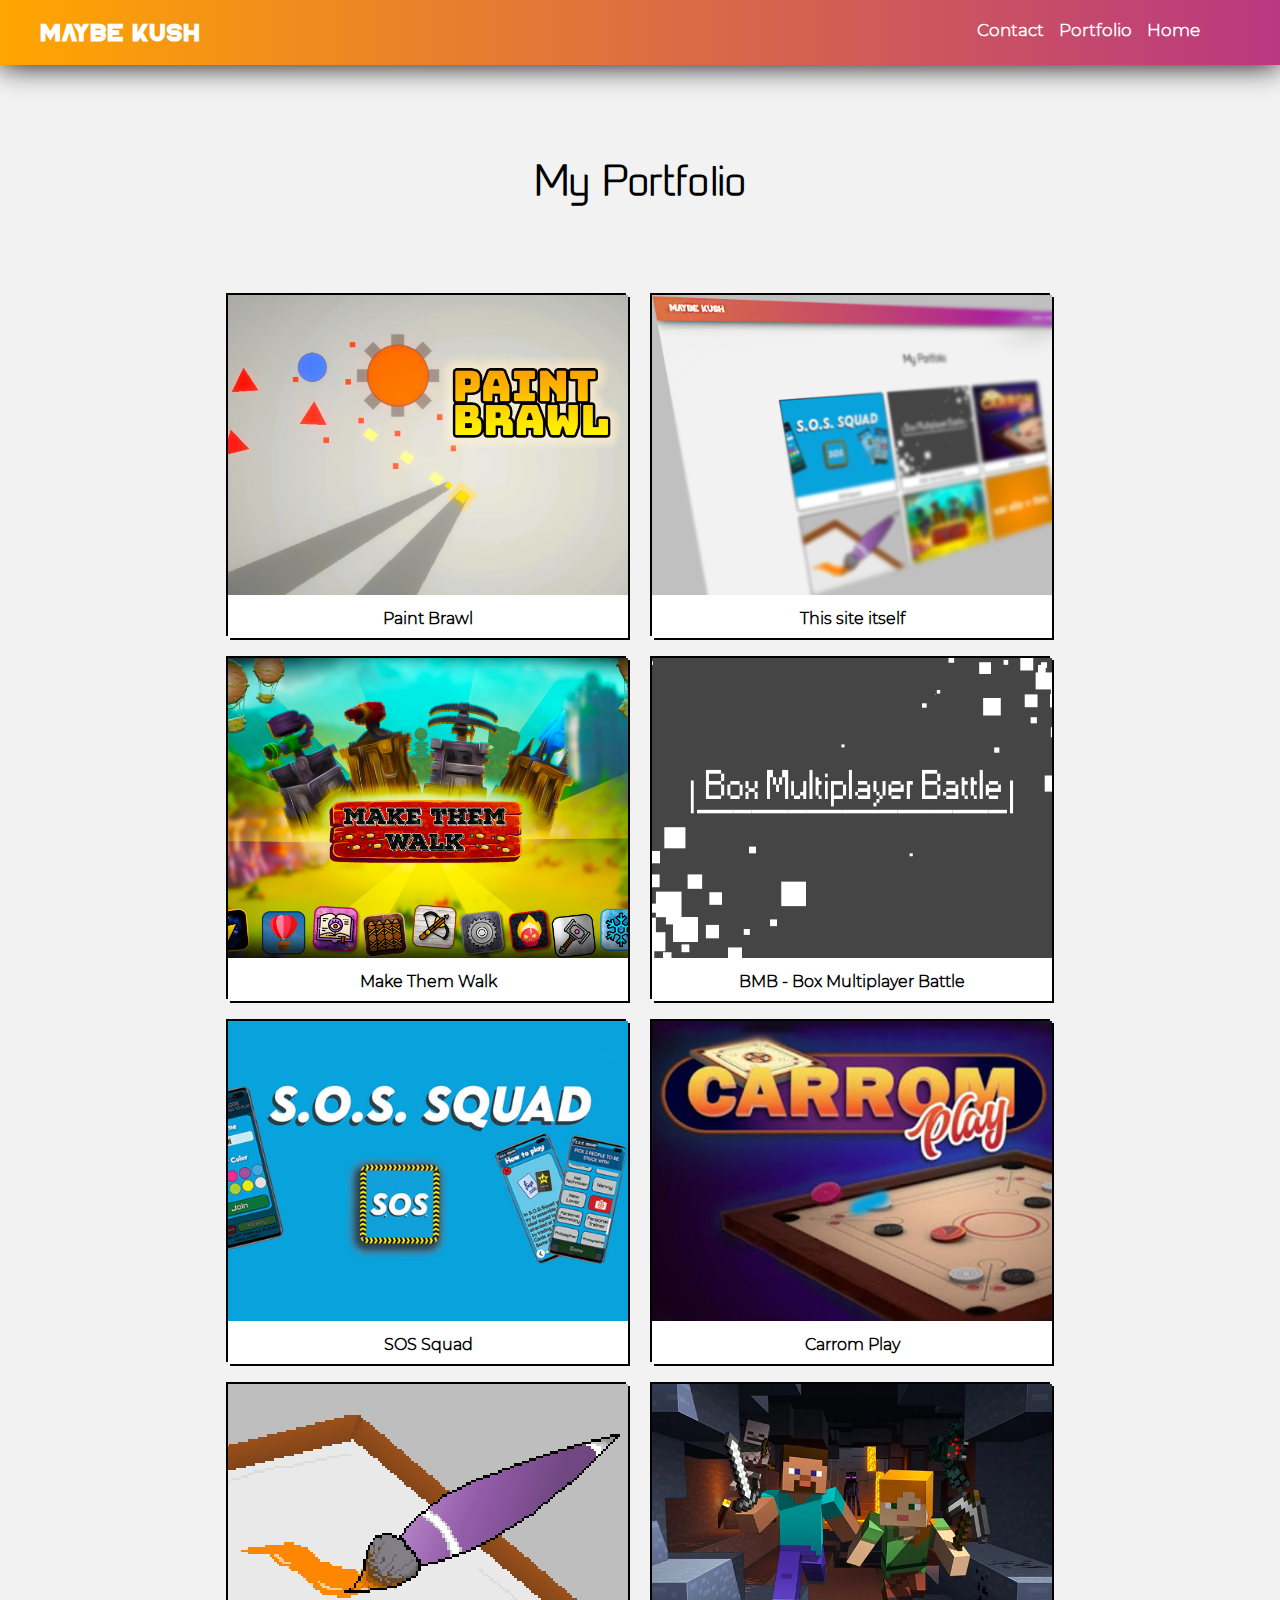
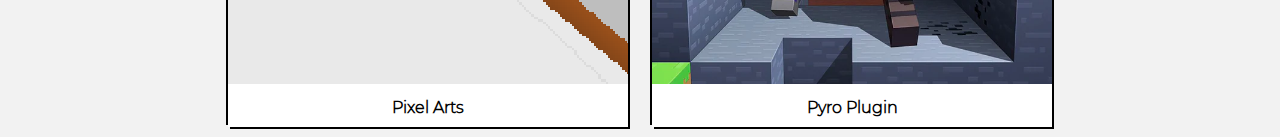
<file: portfolio.html>
<!DOCTYPE html>
<html>

<title>Portfolio | MaybeKush</title>

<head>
  <meta name="viewport" content="width=device-width, initial-scare=1">

  <link rel="apple-touch-icon" sizes="180x180" href="apple-icon-72x72.png">
  <link rel="icon" type="image/png" sizes="32x32" href="favicon-32x32.png">
  <link rel="icon" type="image/png" sizes="16x16" href="favicon-16x16.png">
  <link rel="manifest" href="/site.webmanifest">
  <link rel="stylesheet" href="style.css">
  
</head>

<body>

  <div class = "headbar">
	<div class = "headbar-logo"><a href = "index.html">MAYBE KUSH</a></div>
	<div class = "headbar-list"><a href = "index.html">Home</a></div>
	<div class = "headbar-list"><a href = "portfolio.html">Portfolio</a></div>
	<div class = "headbar-list"><a href = "contact.html">Contact</a></div>
  </div>
    <h1 align = center>My Portfolio</h1>
	
	<div class = "portfolio-container">

		<div class = "portfolioItems-wrapper">
			<a href = "paintBrawl.html">
				<div class = "animateSplatDown">
				<div class = "portfolio-item">
	
				<img src="images/paintBrawlCover.png" alt="Paint Brawl preview">
	
				<div class = "portfolio-text">
					Paint Brawl
				</div>
				</div>
			</a></div></div>

		<div class = "portfolioItems-wrapper">
			<a href = "thisSite.html">
				<div class = "animateSplatDown">
				<div class = "portfolio-item">
	
				<img src="images/siteCover.png" alt="The site's preview">
	
				<div class = "portfolio-text">
					This site itself
				</div>
				</div>
			</a></div></div>
		
		<div class = "portfolioItems-wrapper">
			<a href = "dangerousDungeon.html">
				<div class = "animateSplatDown">
				<div class = "portfolio-item">
	
				<img src="images/tdGameCover.jpg" alt="Make Them Walk preview">
	
				<div class = "portfolio-text">
					Make Them Walk
				</div>
				</div>
			</a></div></div>

		<div class = "portfolioItems-wrapper">
		<a href = "bmb.html">
			<div class = "animateSplatDown">
			<div class = "portfolio-item">

			<img src="images/bmbCover.png" alt="BMB preview">

			<div class = "portfolio-text">
				BMB - Box Multiplayer Battle
			</div>
			</div>
		</a></div></div>

		<div class = "portfolioItems-wrapper">
			<a href = "sosSquad.html">
				<div class = "animateSplatDown">
				<div class = "portfolio-item">
	
				<img src="images/sosSquadCover.jpg" alt="SoS Squad preview">
	
				<div class = "portfolio-text">
					SOS Squad
				</div>
				</div>
			</a></div></div>

		<div class = "portfolioItems-wrapper">
		<a href = "carromPlay.html">
			<div class = "animateSplatDown">
			<div class = "portfolio-item">

			<img src="images/carromCover.jpg" alt="Carrom Play preview">

			<div class = "portfolio-text">
				Carrom Play
			</div>
			</div>
		</a></div></div>

		<div class = "portfolioItems-wrapper">
		<a href = "arts.html" style="image-rendering: pixelated;">
			<div class = "animateSplatDown">
			<div class = "portfolio-item">

			<img src="images/artsCover.webp" alt="Pixel Arts preview">

			<div class = "portfolio-text">
				Pixel Arts
			</div>
			</div>
		</a></div></div>

		<div class = "portfolioItems-wrapper">
		<a href = "pyroPlugin.html">
			<div class = "animateSplatDown">
			<div class = "portfolio-item">

			<img src="images/pluginCover.png" alt="Pyro Plugin preview">

			<div class = "portfolio-text">
				Pyro Plugin
			</div>
			</div>
		</a></div></div>
	</div>
	<script src="script.js"></script>
</body>
</html>
</file>
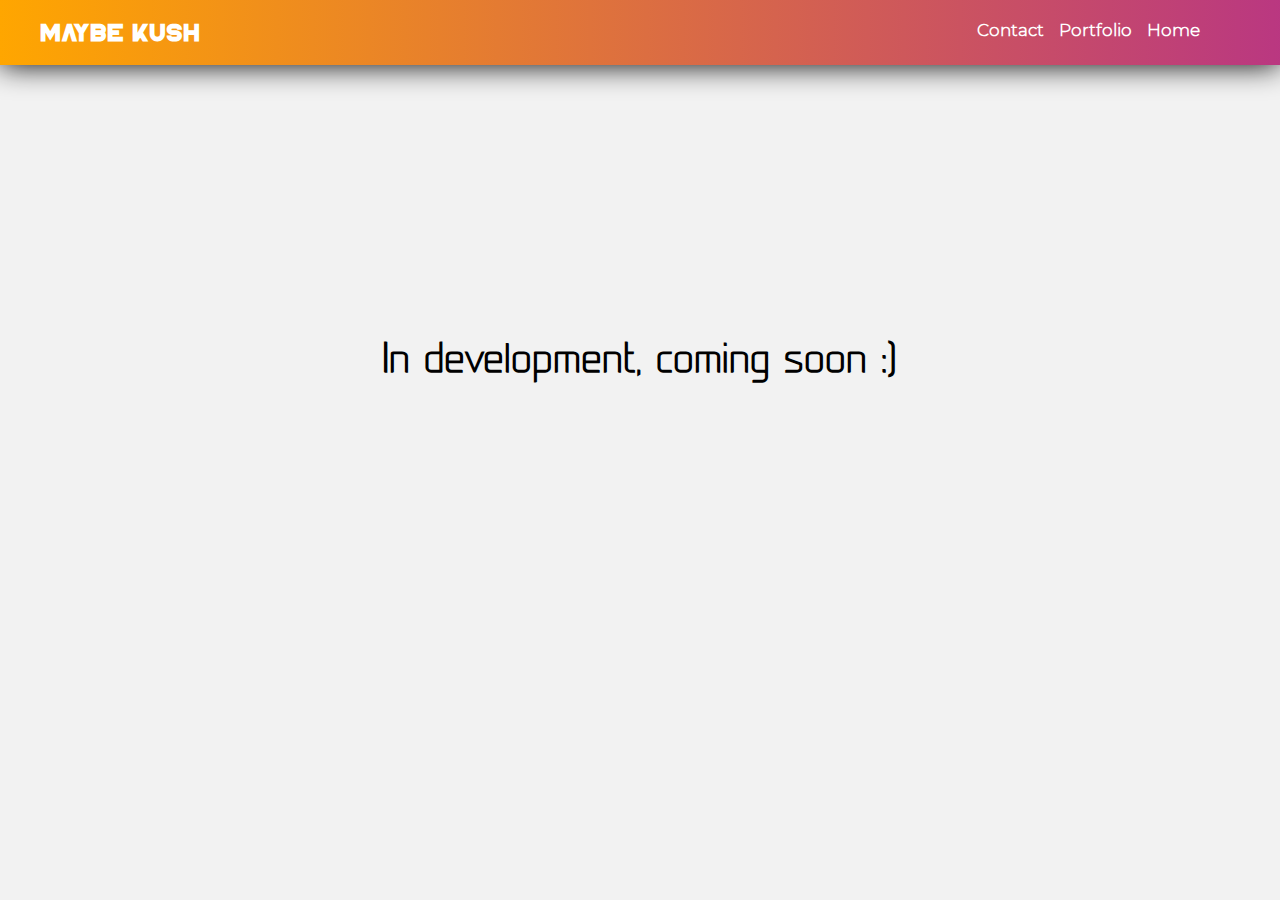
<file: pyroPlugin.html>
<!DOCTYPE html>
<html>

<title>Pyro Plugin | MaybeKush</title>

<head>
  <meta name="viewport" content="width=device-width, initial-scare=1">

  <link rel="apple-touch-icon" sizes="180x180" href="apple-icon-72x72.png">
  <link rel="icon" type="image/png" sizes="32x32" href="favicon-32x32.png">
  <link rel="icon" type="image/png" sizes="16x16" href="favicon-16x16.png">
  <link rel="manifest" href="/site.webmanifest">
  <link rel="stylesheet" href="style.css">
  
</head>

<body>

  <div class = "headbar">
	<div class = "headbar-logo"><a href = "index.html">MAYBE KUSH</a></div>
  <div class = "headbar-list"><a href = "index.html">Home</a></div>
  <div class = "headbar-list"><a href = "portfolio.html">Portfolio</a></div>
  <div class = "headbar-list"><a href = "contact.html">Contact</a></div>
  </div>
  <div class = "bigPause"></div>
  <h1 align = center>In development, coming soon :)</h1>
  <script src="script.js"></script>
</body>
</html>
</file>
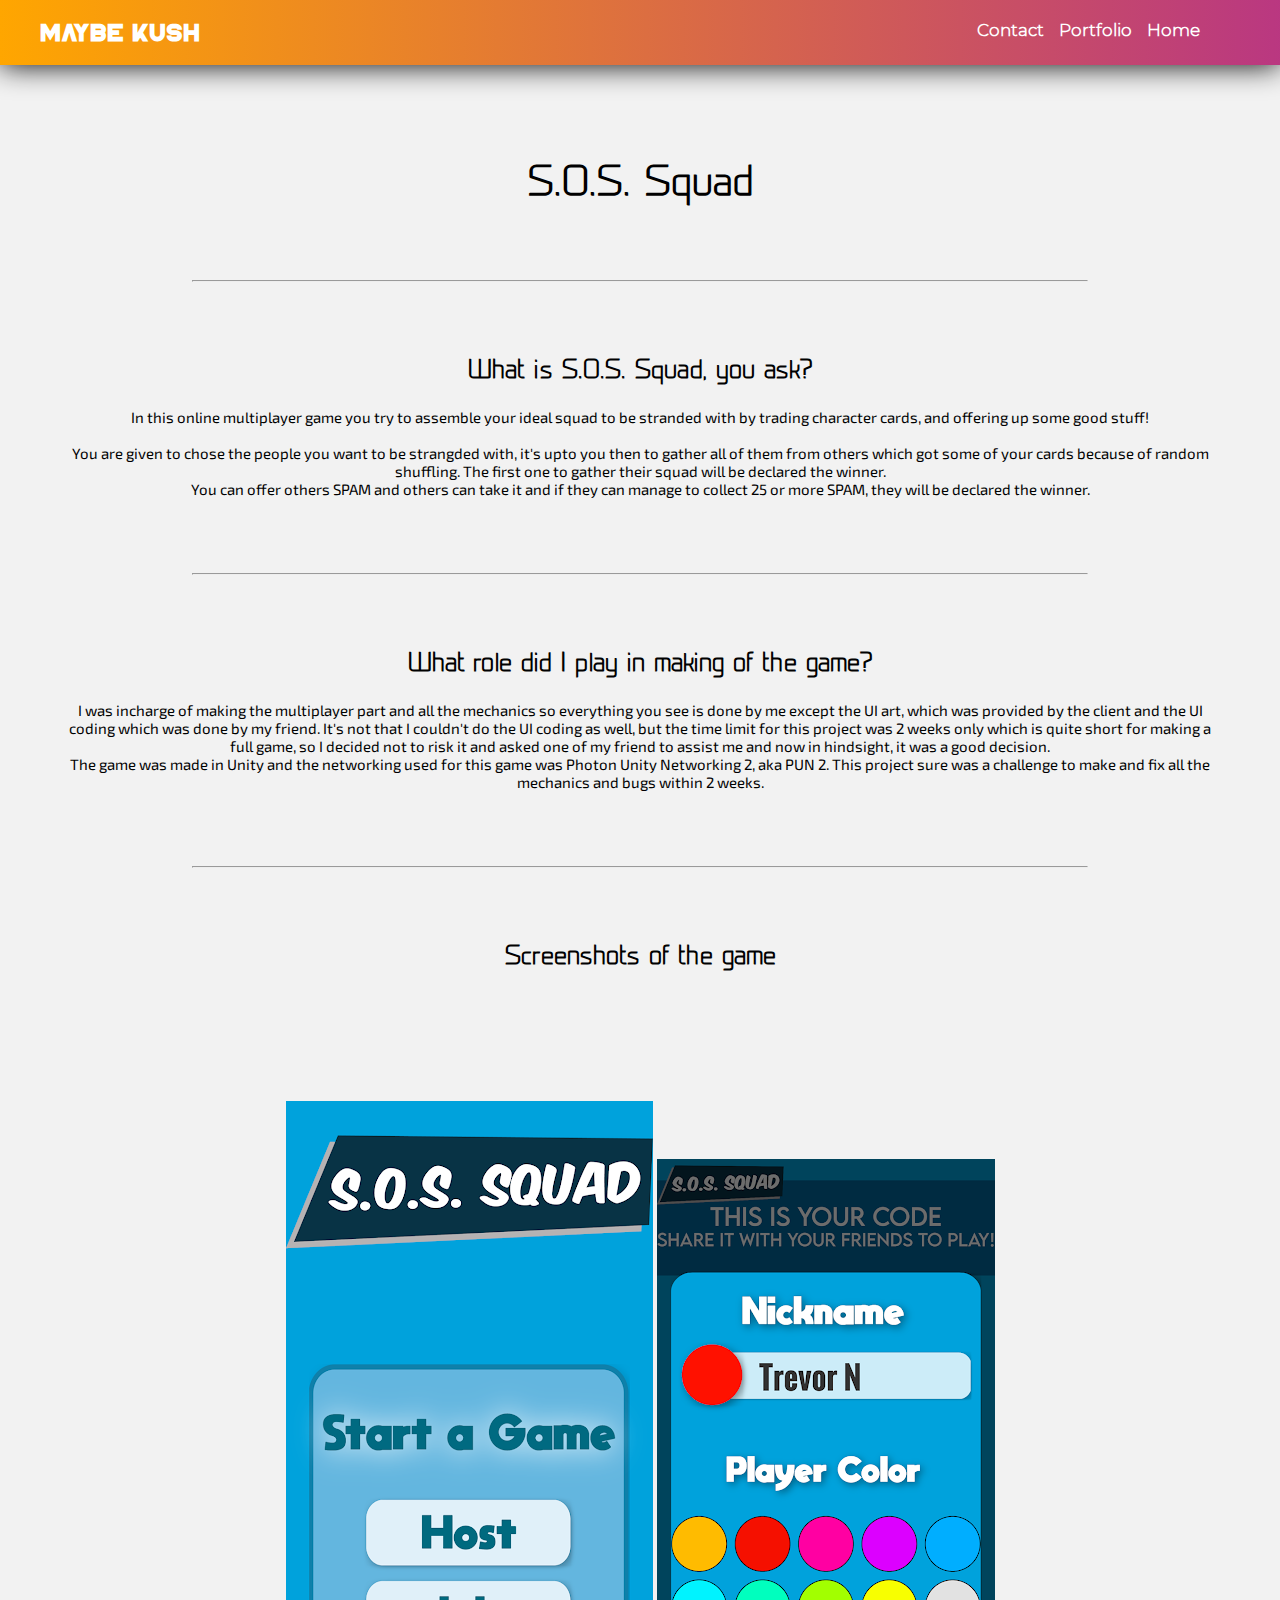
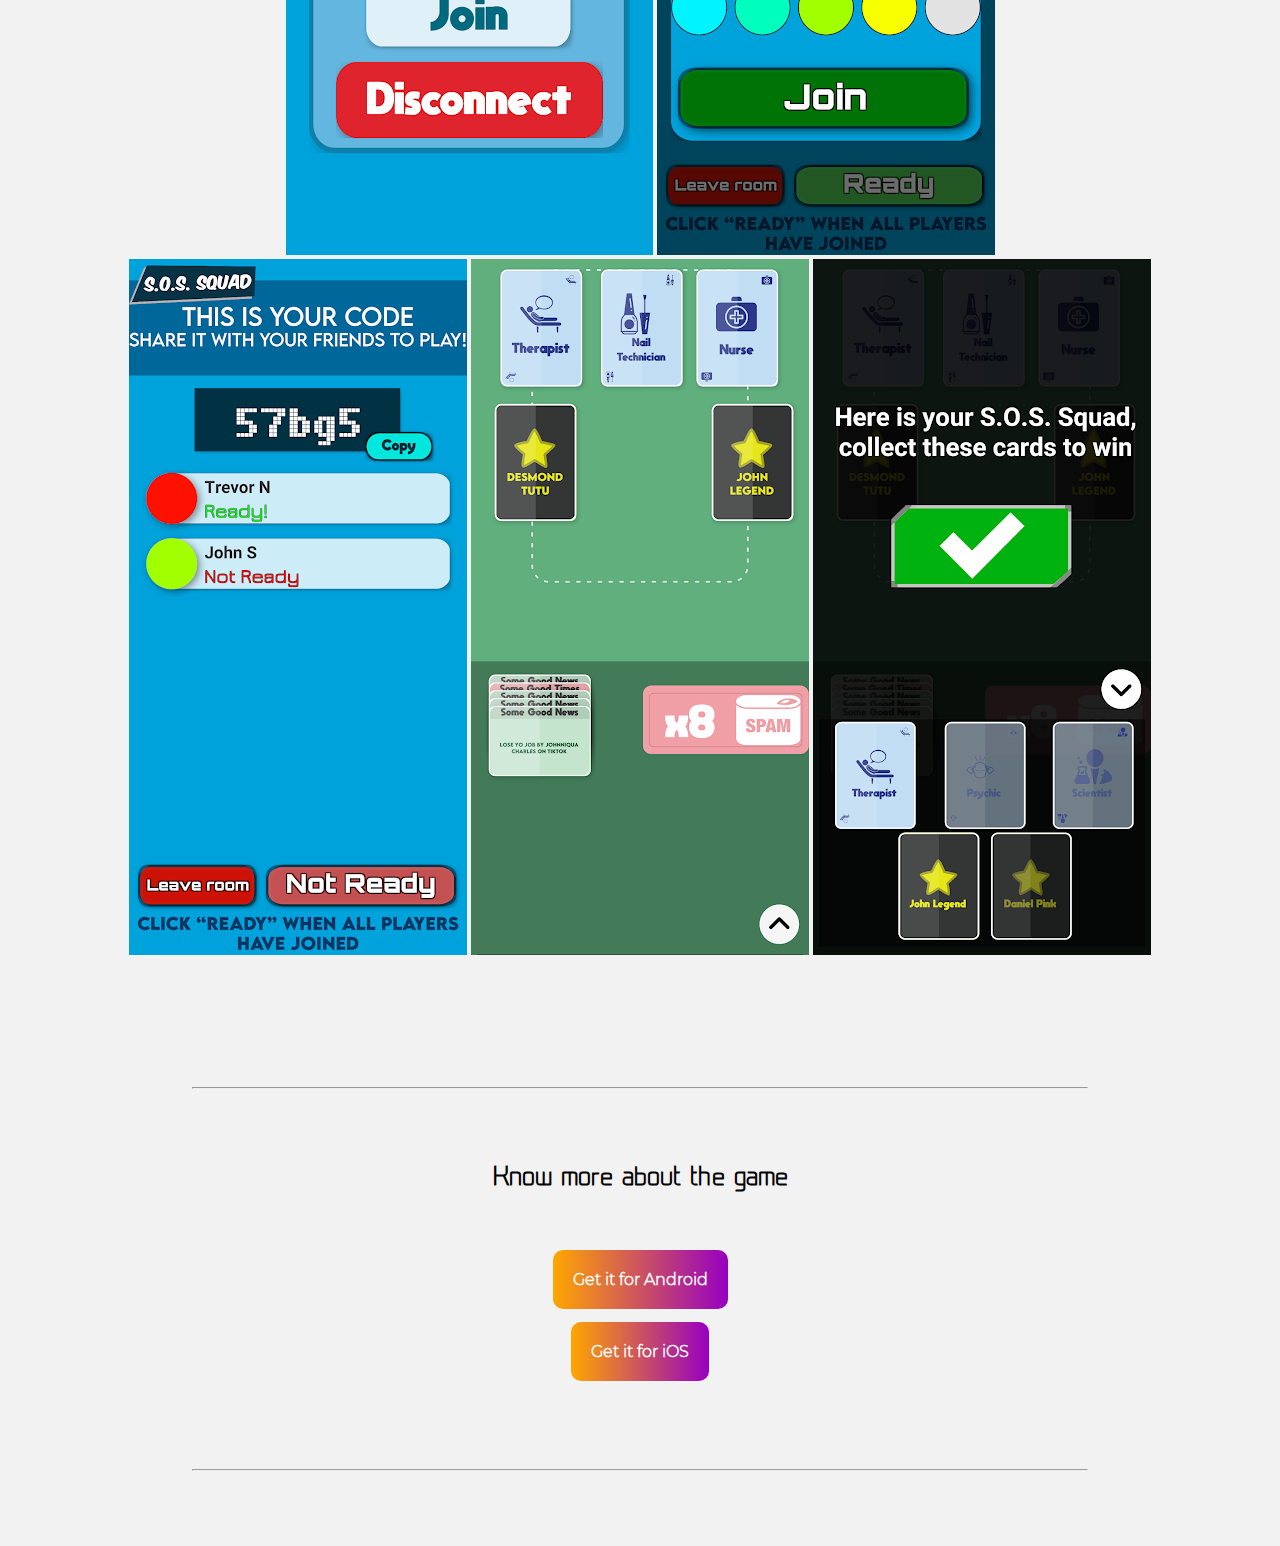
<file: sosSquad.html>
<!DOCTYPE html>
<html>

<title>S.O.S Squad | MaybeKush</title>

<head>
  <meta name="viewport" content="width=device-width, initial-scare=1">
  
  <link rel="apple-touch-icon" sizes="180x180" href="apple-icon-72x72.png">
  <link rel="icon" type="image/png" sizes="32x32" href="favicon-32x32.png">
  <link rel="icon" type="image/png" sizes="16x16" href="favicon-16x16.png">
  <link rel="manifest" href="/site.webmanifest">
  <link rel="stylesheet" href="style.css">
  
</head>

<body>

  <div class = "headbar">
	<div class = "headbar-logo"><a href = "index.html">MAYBE KUSH</a></div>
  <div class = "headbar-list"><a href = "index.html">Home</a></div>
  <div class = "headbar-list"><a href = "portfolio.html">Portfolio</a></div>
  <div class = "headbar-list"><a href = "contact.html">Contact</a></div>
  </div>

  <h1>S.O.S. Squad</h1>
  <hr>
  <h2 class = "animateSplatDown">What is S.O.S. Squad, you ask?</h2>
  
  <p  class = "animateSplatUp">In this online multiplayer game you try to assemble your ideal squad to be stranded with by trading character cards, and offering up some good stuff!
  <br><br> You are given to chose the people you want to be strangded with, it's upto you then to gather all of them from others which got some of your 
  cards because of random shuffling. The first one to gather their squad will be declared the winner.<br>You can offer others SPAM and others can take
   it and if they can manage to collect 25 or more SPAM, they will be declared the winner.
  </p>
  
  <hr>
  <h2 class = "animateSplatDown">What role did I play in making of the game?</h2>
  <p  class = "animateSplatUp">I was incharge of making the multiplayer part and all the mechanics so everything you see is done by me except the UI art, which was provided by the 
  client and the UI coding which was done by my friend. It's not that I couldn't do the UI coding as well, but the time limit for this project was 2 weeks
   only which is quite short for making a full game, so I decided not to risk it and asked one of my friend to assist me and now in hindsight, it was a
   good decision.<br>The game was made in Unity and the networking used for this game was Photon Unity Networking 2, aka PUN 2. This project sure was a 
   challenge to make and fix all the mechanics and bugs within 2 weeks.
  </p>
  <hr>
  <h2 class = "animateSplatDown">Screenshots of the game</h2>

  <div class = "sosSquadScreenshots">
	<div class = "mediumImage-wrapper"><div class = "animateSplatDown"><img src="images/sosSquadSS1.webp" alt="SoS Squad preview"></div></div>
	<div class = "mediumImage-wrapper"><div class = "animateSplatDown"><img src="images/sosSquadSS2.webp" alt="SoS Squad preview"></div></div>
	<div class = "mediumImage-wrapper"><div class = "animateSplatDown"><img src="images/sosSquadSS3.webp" alt="SoS Squad preview"></div></div>
	<div class = "mediumImage-wrapper"><div class = "animateSplatDown"><img src="images/sosSquadSS4.webp" alt="SoS Squad preview"></div></div>
	<div class = "mediumImage-wrapper"><div class = "animateSplatDown"><img src="images/sosSquadSS5.webp" alt="SoS Squad preview"></div></div>
  </div>
  <hr>
    <h2 class = "animateSplatDown">Know more about the game</h2>
	<br><br>
	<div class = "links-container">
    <div class = "animateSplatUp">
	  <a href = "https://play.google.com/store/apps/details?id=com.BeenWalkinCollaborative.S.O.S.Squad&gl=US" target="_blank"><div class = "links">Get it for Android</div></a></div>
    <div class = "animateSplatUp">
	  <a href = "https://apps.apple.com/us/app/sos-squad-2020/id1555784069" target="_blank"><div class = "links">Get it for iOS</div></a></div>
	</div>
  <hr>
  <script src="script.js"></script>
</body>
</html>
</file>
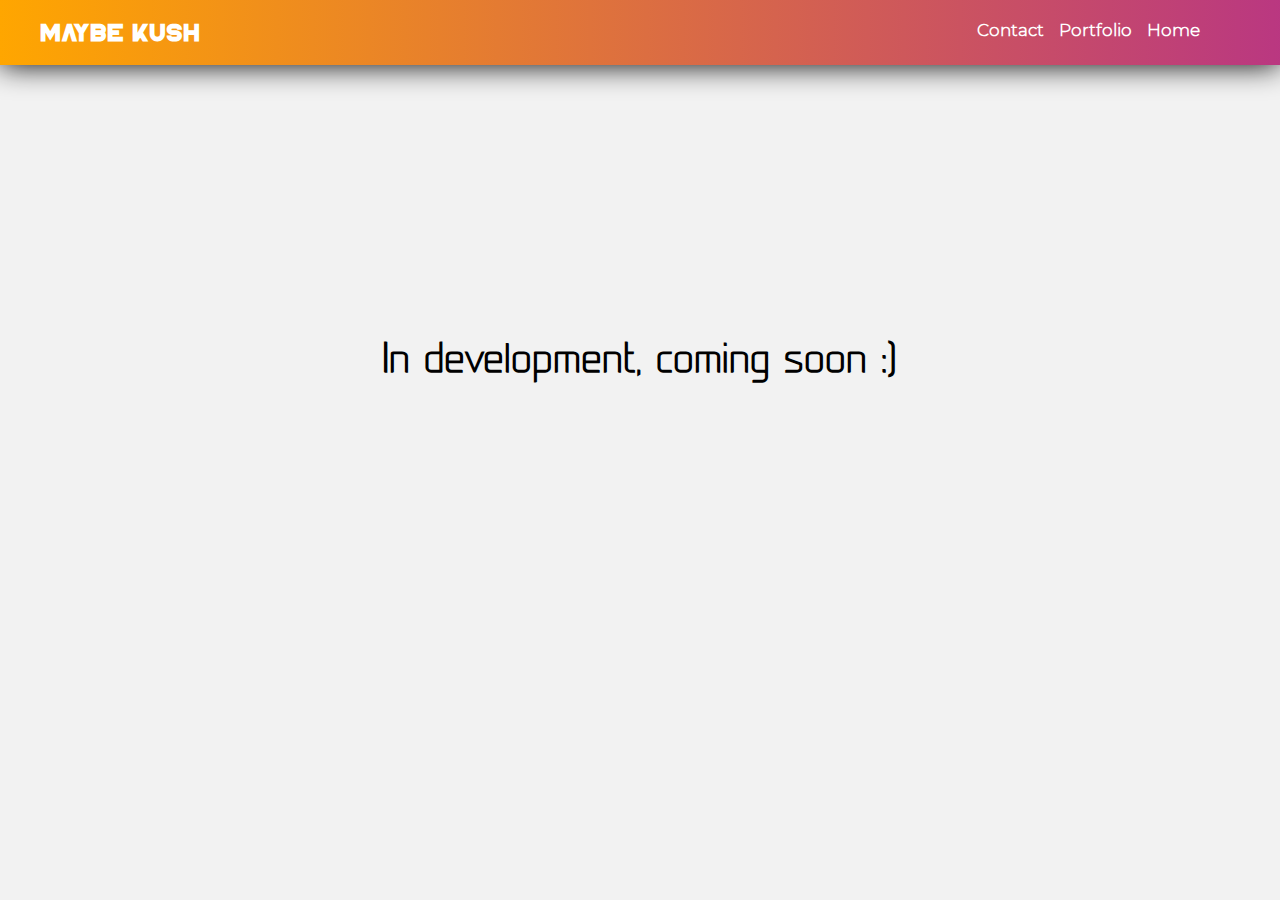
<file: thisSite.html>
<!DOCTYPE html>
<html>

<title>This Site | MaybeKush</title>

<head>
  <meta name="viewport" content="width=device-width, initial-scare=1">

  <link rel="apple-touch-icon" sizes="180x180" href="apple-icon-72x72.png">
  <link rel="icon" type="image/png" sizes="32x32" href="favicon-32x32.png">
  <link rel="icon" type="image/png" sizes="16x16" href="favicon-16x16.png">
  <link rel="manifest" href="/site.webmanifest">
  <link rel="stylesheet" href="style.css">
  
</head>

<body>

  <div class = "headbar">
	<div class = "headbar-logo"><a href = "index.html">MAYBE KUSH</a></div>
  <div class = "headbar-list"><a href = "index.html">Home</a></div>
  <div class = "headbar-list"><a href = "portfolio.html">Portfolio</a></div>
  <div class = "headbar-list"><a href = "contact.html">Contact</a></div>
  </div>
  <div class = "bigPause"></div>
  <h1 align = center>In development, coming soon :)</h1>
  <script src="script.js"></script>
</body>
</html>
</file>
<file: style.css>
:root{
  --size-h1 : 35px;
  --size-h2 : 20px;
  --size-p : 15px;
  --bigPauseSize: 40px;
  --smallPauseSize : 15px;
  --color : rgb(255, 166, 0);
  --accent : rgb(151, 0, 193);
  --animationTime : 0.2s;
}
hr{
  margin: 75px 15%;
}
a{
  font-weight: bold;
  color: white;
  text-decoration: initial;
}
a:hover{
  text-shadow: 0px 0px 5px #ffffff;
}
body {
  margin: 0px;
  background-color: #f2f2f2;
  overflow-x: hidden;
}
.bigPause{
  height: var(--bigPauseSize);
}
.smallPause{
  height: var(--smallPauseSize);
}
h1 {
  margin-left:5%;
  margin-right:5%;
  text-align: center;
  font-family: Prime;
  font-size: var(--size-h1);
}
h2{
  margin-left:5%;
  margin-right:5%;
  text-align: center;
  font-family: Prime;
  font-size: var(--size-h2);
  line-height: 1.2em;
}
p>a{
  color:var(--color);
}
p>a:hover{
  text-shadow: 0px 0px 1px var(--accent);
}
p{
  margin-left:5%;
  margin-right:5%;
  text-align: center;
  font-family: Exo2;
  font-size: var(--size-p);
}
::selection{
  color: var(--color);
  text-shadow: 0px 0px 6px var(--accent);
}
.headbar{
  color: white;
  background-image: linear-gradient(90deg, var(--color), var(--accent));
  background-size: 150% 150%;
  padding: 2% 4%;
  box-shadow: 0px 0px 30px #000000;
  margin-bottom: 100px;
  text-align: center;
  animation: headbarGradient 5s ease infinite;
}
.headbar-list{
  font-family: Montserrat;
  font-size: 17px;
  display: inline;
  align-items: center;
  padding: 5%;
}
.headbar-logo{
  font-family: Republiko;
  font-size: 28px;
  margin-bottom: 1%;
  display: block;
  text-align: center;
}
.portfolio-text{
  color: black;
  text-align: center;
  padding: 10px 20px;
}
.portfolioItems-wrapper{
  display:inline-block;
}
.portfolio-item{
  font-family: Montserrat;
  display: inline-block;
  width: 90%;
  background-color: white;
  transition: box-shadow .5s;
  margin-bottom: 25px;
  box-shadow: 2px 2px black, -2px -2px black;
  margin: 10px;
}
.portfolio-item > img{
  width: 100%;
  height: 100%;
  object-fit: cover;
}
.portfolio-item:hover{
  box-shadow: 2px 2px 20px rgba(0,0,0,0.15), -2px -2px 20px rgba(0,0,0,0.15);
  transform: scale(1.1,1.1);
}
.portfolio-container{
  margin-left: 8%;
  margin-right: 8%;
  margin-top: 80px;
  text-align: center;
}
.links-container{
  font-family: Montserrat;
  text-align: center;
}
.links{
  display: inline-block;
  position: relative;
  margin-bottom:1%;
  padding: 20px;
  border-radius: 10px;
  background-image: linear-gradient(to right, var(--color) , var(--accent));
  z-index: 1;
  transition: border-radius 0.3s;
}
.links:hover{
  border-radius: 5px;
}
.links::before{
  content: "";
  position: absolute;
  top: 0;
  right: 0;
  bottom: 0;
  left: 0;
  border-radius: 10px;
  border: 0px solid #32a852;
  background-color: #27c225;
  opacity: 0;
  transition: opacity 0.3s, border 0.3s;
  z-index: -1;
}
.links:hover::before{
  opacity: 1;
  border-radius: 5px;
  border: 0px solid #32a852;
}
.mediumImage-wrapper{
  display:inline-block;
}
.sosSquadScreenshots{
  margin:10%;
  text-align: center;
}
.sosSquadScreenshots > img{
  display: inline-block;
  width: 100%;
  height: 100%;
}
.bmbScreenshots{
  margin:5%;
  text-align: center;
}
.bmbScreenshots > img{
  display: inline-block;
  width: 100%;
  height: 100%;
}
.dropdownItem{
  font-family: Prime;
  font-size: 21px;
  font-weight: bold;
  margin:15px 5%;
  text-align: left;
  padding: 10px;
  width:80%;
  display: inline-block;
  border:none;
  background-color:inherit;
  border: 4px solid rgb(204, 204, 204);
  border-top: none;
  border-radius: 5px;
}
.dropdown-content{
  margin-left:5%;
  margin-right:5%;
  text-align: right;
  font-family: Exo2;
  font-weight:normal;
  font-size:17px;
}
.dropdownItem > img{
  display:inline;
  width: 15px;
  float:right;
}
.arts{
  margin:10%;
}
.arts > img{
  margin:10px;
  padding:10px;
  width:200px;
  max-height:300px;
  image-rendering: pixelated;
  box-shadow: 0 0 10px #000000;
  border-radius: 5px;
}
@font-face {
  font-family: Republiko;
  src: url(fonts/Republiko.otf);
}
@font-face {
  font-family: Exo2;
  src: url(fonts/Exo2.ttf);
}
@font-face {
  font-family: Prime;
  src: url(fonts/Prime.otf);
}
@font-face {
  font-family: Montserrat;
  src: url(fonts/Montserrat-Light.ttf);
}
@media only screen and (min-width: 1081px){
  :root{
    --size-h1 : 40px;
    --size-h2 : 25px;
    --size-p : 15px;
    --bigPauseSize : 150px;
    --smallPauseSize : 30px;
  }
  .headbar{
    color: white;
    padding: 20px 40px;
    padding-right: 80px;
    margin-bottom: 100px;
    text-align: inherit;
  }
  .headbar-list{
    display: inline;
    float:right;
    font-size: 17px;
    padding: 0px 0px 0px 15px;
  }
  .headbar-logo{
    display: inline;
    font-size: 24px;
    width:50%;
    margin:auto;
  }
  .portfolio-item{
    width: 400px;
    margin-bottom: 25px;
    margin: 10px;
  }
  .portfolio-item > img{
    width: 400px;
    height: 300px;
  }
  .bmbScreenshots > img{
    width: 480px;
  }
  .sosSquadScreenshots > img{
    width: 300px;
  }
  .dropdownItem{
    margin:15px 9%;
  }
}
@media (prefers-reduced-motion: no-preference) {
  .animation_splatUp {
    transform-origin: top;
    animation: splatUp 1s linear var(--animationTime), fade 0.4s ease-in;
    animation-fill-mode: both;
  }
  .animation_splatDown{
    transform-origin: bottom;
    animation: splatDown 1s linear var(--animationTime), fade 0.4s ease-in;
    animation-fill-mode: both;
  }
}
@keyframes splatDown{
  0%{transform: translate(0%, -150%);}
  10%{transform: translate(0%, 0%);transform: scale(.5, 1.5);}
  15%{transform: scale(2, 0.1);}
  25%{transform: scale(2, 0.1);}
  30%{transform: scale(0.7, 1.3);}
  40%{transform: scale(0.7, 1.3);}
  45%{transform: scale(1.1,0.9);}
  55%{transform: scale(1.1,0.9);}
  60%{transform: scale(1,1);}
}
@keyframes splatUp{
  0%{transform: translate(0%, 150%);}
  10%{transform: translate(0%, 0%);}
  15%{transform: scale(1.1, 0.9);}
  25%{transform: scale(1.1, 0.9);}
  30%{transform: scale(0.7, 1.3);}
  40%{transform: scale(0.7, 1.3);}
  45%{transform: scale(1.1,0.9);}
  55%{transform: scale(1.1,0.9);}
  60%{transform: scale(1,1);}
}
@keyframes fade{
  from{opacity:0;}
  to{opacity:1;}
}
@keyframes headbarGradient{
  0%{background-position:0% 50%}
  50%{background-position:100% 50%}
  100%{background-position:0% 50%}
}
</file>
